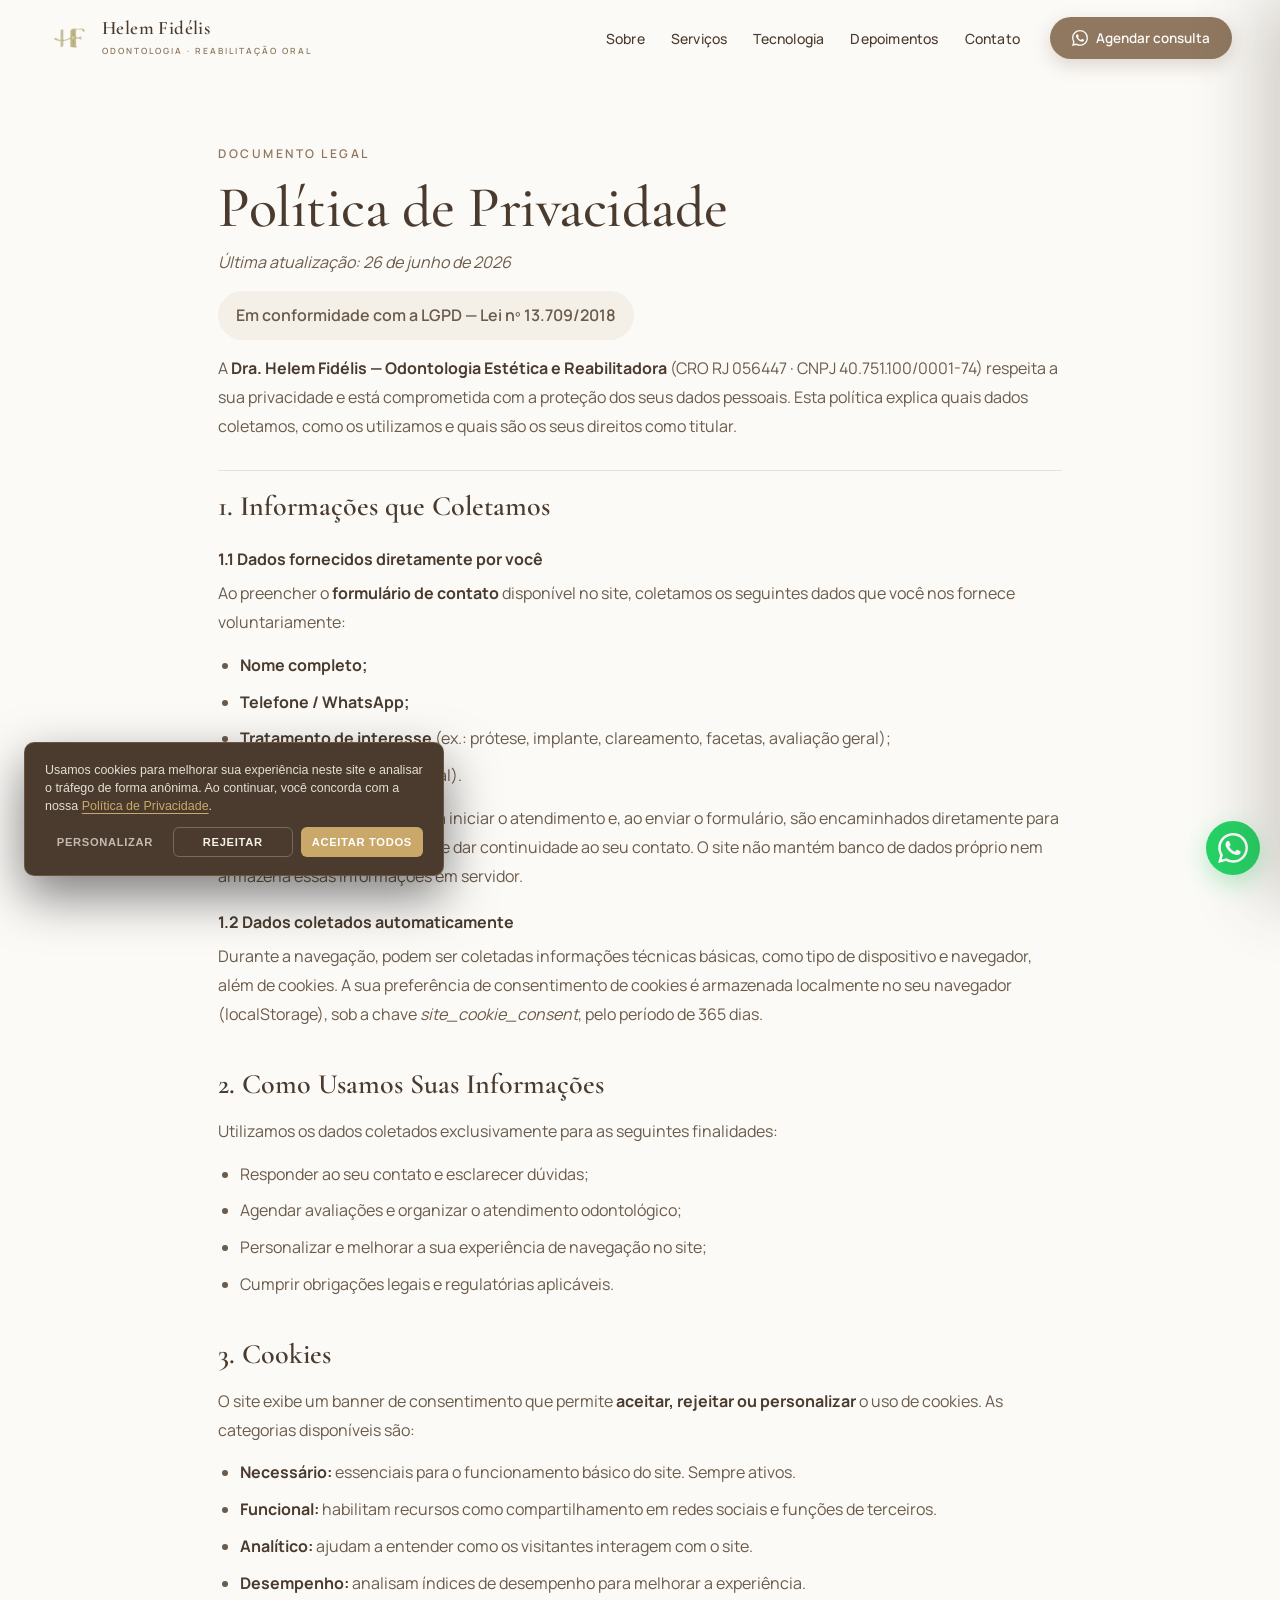
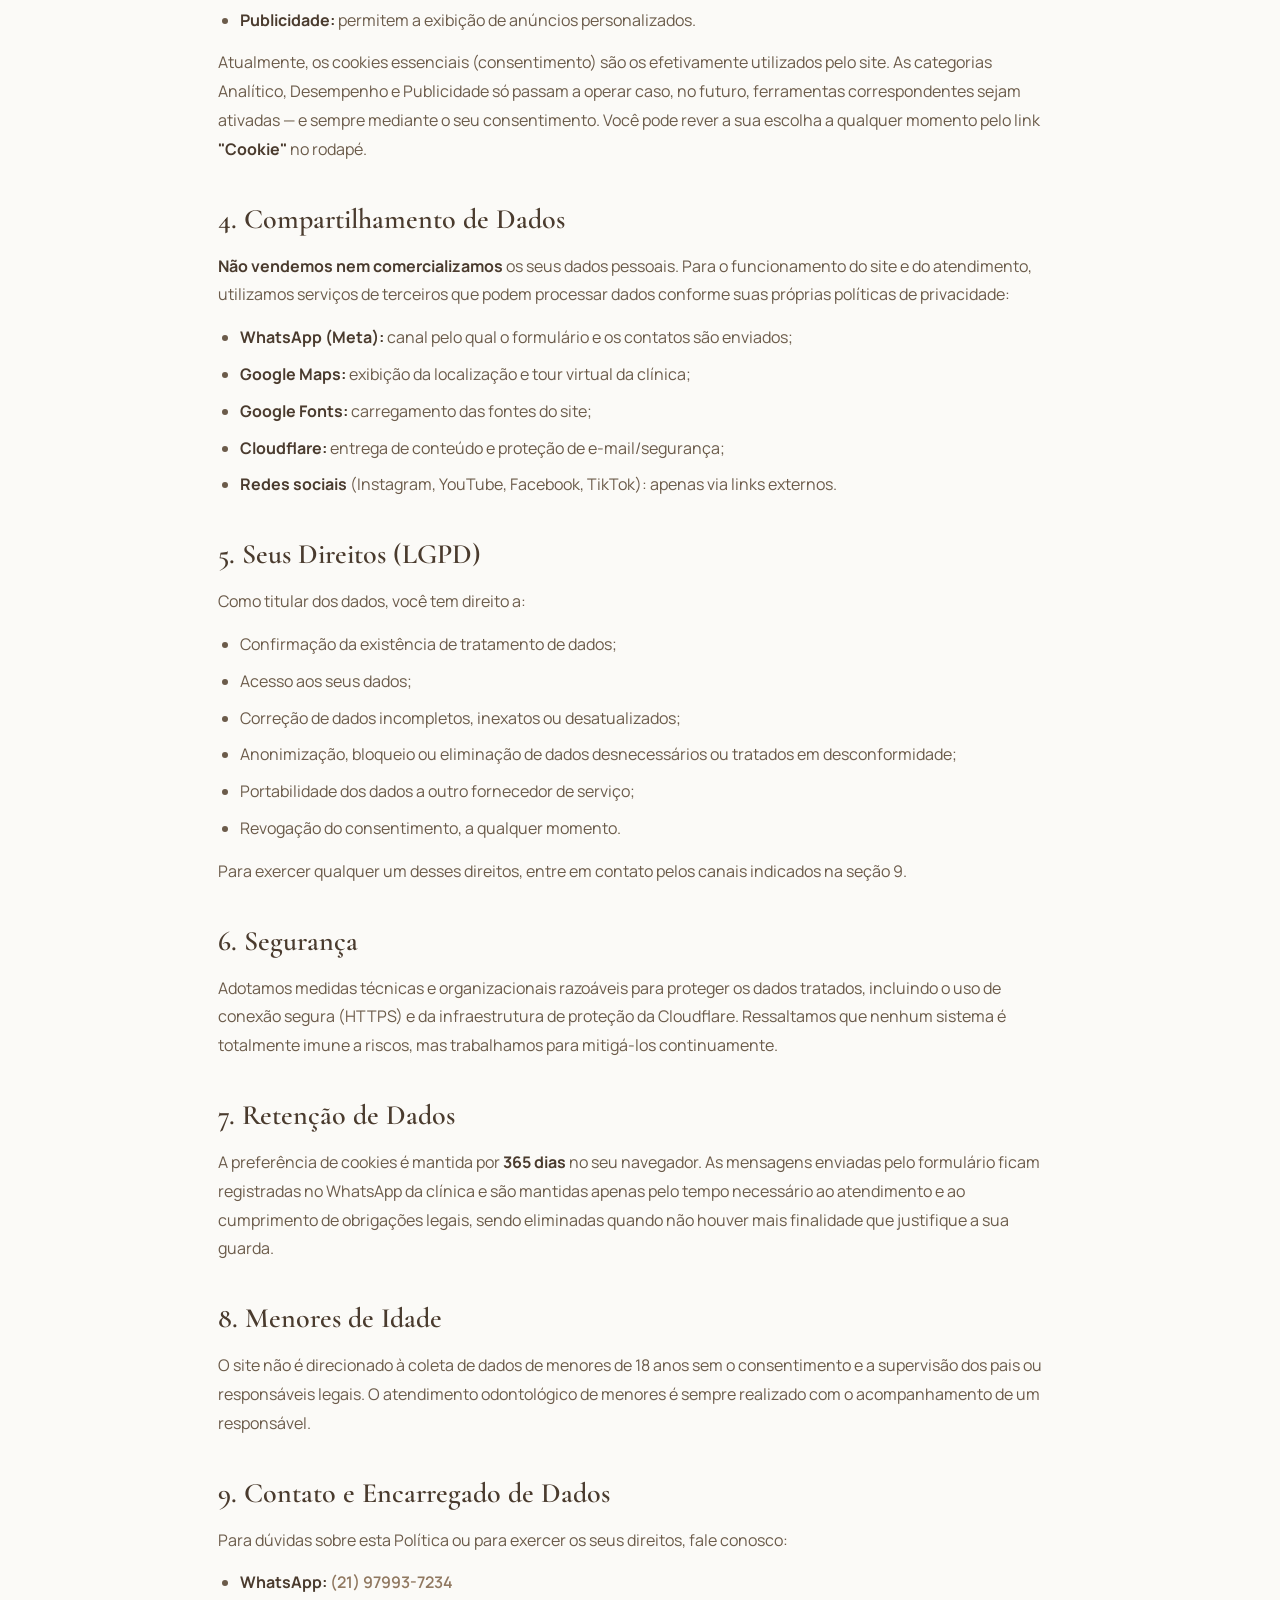
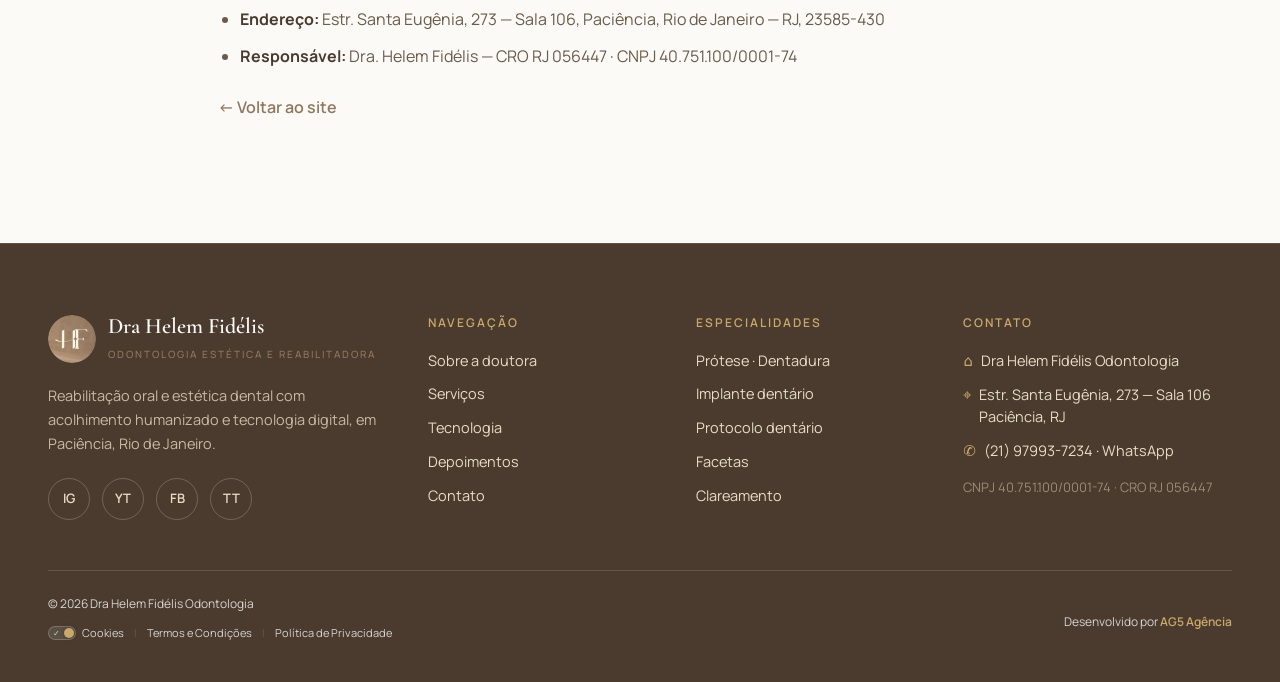
<file: politica-de-privacidade.html>
<!DOCTYPE html>
<html lang="pt-BR">
<head>
<meta charset="UTF-8">
<meta name="viewport" content="width=device-width, initial-scale=1.0">
<title>Política de Privacidade — Dra Helem Fidélis | Odontologia, Paciência RJ</title>
<meta name="description" content="Política de Privacidade da Dra Helem Fidélis — Odontologia em Paciência, RJ. Em conformidade com a LGPD (Lei 13.709/2018).">
<meta name="robots" content="noindex, follow">
<link rel="canonical" href="https://drahelemfidelis.ag5agencia.site/politica-de-privacidade">
<link rel="icon" href="Assets/favicon-dra-helem-fidelis.webp">
<link rel="preconnect" href="https://fonts.googleapis.com">
<link rel="preconnect" href="https://fonts.gstatic.com" crossorigin>
<link rel="preload" href="https://fonts.googleapis.com/css2?family=Cormorant+Garamond:ital,wght@0,400;0,500;0,600;0,700;1,400;1,500&family=Manrope:wght@400;500;600;700&display=swap" as="style" onload="this.onload=null;this.rel='stylesheet'">
<noscript><link href="https://fonts.googleapis.com/css2?family=Cormorant+Garamond:ital,wght@0,400;0,500;0,600;0,700;1,400;1,500&family=Manrope:wght@400;500;600;700&display=swap" rel="stylesheet"></noscript>
<link rel="preload" href="style.css" as="style">
<link rel="stylesheet" href="style.css">
<link rel="preload" href="cookie-banner.css" as="style" onload="this.onload=null;this.rel='stylesheet'">
<noscript><link rel="stylesheet" href="cookie-banner.css"></noscript>
<style>
  .legal{max-width:900px;margin:0 auto;padding:140px 28px 90px}
  .legal__tag{font-size:12px;font-weight:600;letter-spacing:2.5px;text-transform:uppercase;color:var(--bronze)}
  .legal h1{font-family:var(--serif);font-weight:500;font-size:clamp(38px,5vw,58px);line-height:1.04;letter-spacing:-.5px;color:var(--cacau);margin:14px 0 10px}
  .legal__updated{font-size:14px;color:var(--text-soft);font-style:italic;margin:0 0 8px}
  .legal__intro{font-size:16.5px;line-height:1.8;color:var(--text-soft);margin:18px 0 34px;padding-bottom:30px;border-bottom:1px solid rgba(74,59,46,.12)}
  .legal section{margin-bottom:34px}
  .legal h2{font-family:var(--serif);font-weight:600;font-size:clamp(22px,2.6vw,28px);color:var(--cacau);margin:0 0 12px}
  .legal h3{font-family:var(--sans);font-weight:700;font-size:16px;color:var(--cacau);margin:20px 0 8px}
  .legal p,.legal li{font-size:16px;line-height:1.8;color:var(--text-soft);margin:0 0 14px}
  .legal ul{margin:0 0 14px;padding-left:22px}
  .legal li{margin-bottom:8px}
  .legal a{color:var(--bronze);font-weight:600;text-decoration:none}
  .legal a:hover{text-decoration:underline}
  .legal strong{color:var(--cacau)}
  .legal__badge{display:inline-block;background:var(--marfim);color:var(--cacau);font-size:13.5px;font-weight:600;padding:10px 18px;border-radius:30px;margin:6px 0 0}
  .legal__back{display:inline-flex;align-items:center;gap:8px;margin-top:10px;font-weight:600;color:var(--bronze)}
</style>
</head>
<body>

<!-- ============ NAVBAR ============ -->
<nav class="nav" id="nav" aria-label="Navegação principal">
  <div class="nav__inner">
    <a href="/" class="nav__logo">
      <img src="Assets/logo-dra-helem-fidelis-mobile.webp" alt="Dra Helem Fidélis" width="200" height="200">
      <span class="nav__logo-text">Helem Fidélis<br><small>Odontologia · Reabilitação Oral</small></span>
    </a>
    <div class="nav__right">
      <div class="nav__links">
        <a href="/#sobre" class="nav__link">Sobre</a>
        <a href="/#servicos" class="nav__link">Serviços</a>
        <a href="/#tecnologia" class="nav__link">Tecnologia</a>
        <a href="/#depoimentos" class="nav__link">Depoimentos</a>
        <a href="/#contato" class="nav__link">Contato</a>
      </div>
      <a href="https://wa.me/5521979937234?text=Ol%C3%A1%2C%20vim%20atrav%C3%A9s%20do%20site%20e%20gostaria%20de%20agendar%20uma%20consulta." target="_blank" rel="noopener noreferrer" class="nav__cta"><svg class="wa-ic" viewBox="0 0 24 24" fill="currentColor" aria-hidden="true" width="16" height="16"><path d="M17.472 14.382c-.297-.149-1.758-.867-2.03-.967-.273-.099-.471-.148-.67.15-.197.297-.767.966-.94 1.164-.173.199-.347.223-.644.075-.297-.15-1.255-.463-2.39-1.475-.883-.788-1.48-1.761-1.653-2.059-.173-.297-.018-.458.13-.606.134-.133.298-.347.446-.52.149-.174.198-.298.298-.497.099-.198.05-.371-.025-.52-.075-.149-.669-1.612-.916-2.207-.242-.579-.487-.5-.669-.51-.173-.008-.371-.01-.57-.01-.198 0-.52.074-.792.372-.272.297-1.04 1.016-1.04 2.479 0 1.462 1.065 2.875 1.213 3.074.149.198 2.096 3.2 5.077 4.487.709.306 1.262.489 1.694.625.712.227 1.36.195 1.871.118.571-.085 1.758-.719 2.006-1.413.248-.694.248-1.289.173-1.413-.074-.124-.272-.198-.57-.347m-5.421 7.403h-.004a9.87 9.87 0 01-5.031-1.378l-.361-.214-3.741.982.998-3.648-.235-.374a9.86 9.86 0 01-1.51-5.26c.001-5.45 4.436-9.884 9.888-9.884 2.64 0 5.122 1.03 6.988 2.898a9.825 9.825 0 012.893 6.994c-.003 5.45-4.437 9.884-9.885 9.884m8.413-18.297A11.815 11.815 0 0012.05 0C5.495 0 .16 5.335.157 11.892c0 2.096.547 4.142 1.588 5.945L.057 24l6.305-1.654a11.882 11.882 0 005.683 1.448h.005c6.554 0 11.89-5.335 11.893-11.893a11.821 11.821 0 00-3.48-8.413z"/></svg>Agendar consulta</a>
      <button class="nav__burger" id="burger" aria-label="Abrir menu" aria-expanded="false">
        <span></span><span></span><span></span>
      </button>
    </div>
  </div>
</nav>

<!-- ============ CONTEÚDO ============ -->
<main class="legal">
  <span class="legal__tag">documento legal</span>
  <h1>Política de Privacidade</h1>
  <p class="legal__updated">Última atualização: 26 de junho de 2026</p>
  <p class="legal__badge">Em conformidade com a LGPD — Lei nº 13.709/2018</p>
  <p class="legal__intro">
    A <strong>Dra. Helem Fidélis — Odontologia Estética e Reabilitadora</strong>
    (CRO RJ 056447 · CNPJ 40.751.100/0001-74) respeita a sua privacidade e está comprometida com a
    proteção dos seus dados pessoais. Esta política explica quais dados coletamos, como os utilizamos
    e quais são os seus direitos como titular.
  </p>

  <section>
    <h2>1. Informações que Coletamos</h2>
    <h3>1.1 Dados fornecidos diretamente por você</h3>
    <p>
      Ao preencher o <strong>formulário de contato</strong> disponível no site, coletamos os seguintes
      dados que você nos fornece voluntariamente:
    </p>
    <ul>
      <li><strong>Nome completo;</strong></li>
      <li><strong>Telefone / WhatsApp;</strong></li>
      <li><strong>Tratamento de interesse</strong> (ex.: prótese, implante, clareamento, facetas, avaliação geral);</li>
      <li><strong>Mensagem</strong> (campo opcional).</li>
    </ul>
    <p>
      Esses dados são utilizados para iniciar o atendimento e, ao enviar o formulário, são encaminhados
      diretamente para o <strong>WhatsApp da clínica</strong>, a fim de dar continuidade ao seu contato.
      O site não mantém banco de dados próprio nem armazena essas informações em servidor.
    </p>
    <h3>1.2 Dados coletados automaticamente</h3>
    <p>
      Durante a navegação, podem ser coletadas informações técnicas básicas, como tipo de dispositivo e
      navegador, além de cookies. A sua preferência de consentimento de cookies é armazenada localmente
      no seu navegador (localStorage), sob a chave <em>site_cookie_consent</em>, pelo período de 365 dias.
    </p>
  </section>

  <section>
    <h2>2. Como Usamos Suas Informações</h2>
    <p>Utilizamos os dados coletados exclusivamente para as seguintes finalidades:</p>
    <ul>
      <li>Responder ao seu contato e esclarecer dúvidas;</li>
      <li>Agendar avaliações e organizar o atendimento odontológico;</li>
      <li>Personalizar e melhorar a sua experiência de navegação no site;</li>
      <li>Cumprir obrigações legais e regulatórias aplicáveis.</li>
    </ul>
  </section>

  <section>
    <h2>3. Cookies</h2>
    <p>
      O site exibe um banner de consentimento que permite <strong>aceitar, rejeitar ou personalizar</strong>
      o uso de cookies. As categorias disponíveis são:
    </p>
    <ul>
      <li><strong>Necessário:</strong> essenciais para o funcionamento básico do site. Sempre ativos.</li>
      <li><strong>Funcional:</strong> habilitam recursos como compartilhamento em redes sociais e funções de terceiros.</li>
      <li><strong>Analítico:</strong> ajudam a entender como os visitantes interagem com o site.</li>
      <li><strong>Desempenho:</strong> analisam índices de desempenho para melhorar a experiência.</li>
      <li><strong>Publicidade:</strong> permitem a exibição de anúncios personalizados.</li>
    </ul>
    <p>
      Atualmente, os cookies essenciais (consentimento) são os efetivamente utilizados pelo site. As
      categorias Analítico, Desempenho e Publicidade só passam a operar caso, no futuro, ferramentas
      correspondentes sejam ativadas — e sempre mediante o seu consentimento. Você pode rever a sua
      escolha a qualquer momento pelo link <strong>"Cookie"</strong> no rodapé.
    </p>
  </section>

  <section>
    <h2>4. Compartilhamento de Dados</h2>
    <p>
      <strong>Não vendemos nem comercializamos</strong> os seus dados pessoais. Para o funcionamento do
      site e do atendimento, utilizamos serviços de terceiros que podem processar dados conforme suas
      próprias políticas de privacidade:
    </p>
    <ul>
      <li><strong>WhatsApp (Meta):</strong> canal pelo qual o formulário e os contatos são enviados;</li>
      <li><strong>Google Maps:</strong> exibição da localização e tour virtual da clínica;</li>
      <li><strong>Google Fonts:</strong> carregamento das fontes do site;</li>
      <li><strong>Cloudflare:</strong> entrega de conteúdo e proteção de e-mail/segurança;</li>
      <li><strong>Redes sociais</strong> (Instagram, YouTube, Facebook, TikTok): apenas via links externos.</li>
    </ul>
  </section>

  <section>
    <h2>5. Seus Direitos (LGPD)</h2>
    <p>Como titular dos dados, você tem direito a:</p>
    <ul>
      <li>Confirmação da existência de tratamento de dados;</li>
      <li>Acesso aos seus dados;</li>
      <li>Correção de dados incompletos, inexatos ou desatualizados;</li>
      <li>Anonimização, bloqueio ou eliminação de dados desnecessários ou tratados em desconformidade;</li>
      <li>Portabilidade dos dados a outro fornecedor de serviço;</li>
      <li>Revogação do consentimento, a qualquer momento.</li>
    </ul>
    <p>Para exercer qualquer um desses direitos, entre em contato pelos canais indicados na seção 9.</p>
  </section>

  <section>
    <h2>6. Segurança</h2>
    <p>
      Adotamos medidas técnicas e organizacionais razoáveis para proteger os dados tratados, incluindo o
      uso de conexão segura (HTTPS) e da infraestrutura de proteção da Cloudflare. Ressaltamos que nenhum
      sistema é totalmente imune a riscos, mas trabalhamos para mitigá-los continuamente.
    </p>
  </section>

  <section>
    <h2>7. Retenção de Dados</h2>
    <p>
      A preferência de cookies é mantida por <strong>365 dias</strong> no seu navegador. As mensagens
      enviadas pelo formulário ficam registradas no WhatsApp da clínica e são mantidas apenas pelo tempo
      necessário ao atendimento e ao cumprimento de obrigações legais, sendo eliminadas quando não houver
      mais finalidade que justifique a sua guarda.
    </p>
  </section>

  <section>
    <h2>8. Menores de Idade</h2>
    <p>
      O site não é direcionado à coleta de dados de menores de 18 anos sem o consentimento e a supervisão
      dos pais ou responsáveis legais. O atendimento odontológico de menores é sempre realizado com o
      acompanhamento de um responsável.
    </p>
  </section>

  <section>
    <h2>9. Contato e Encarregado de Dados</h2>
    <p>Para dúvidas sobre esta Política ou para exercer os seus direitos, fale conosco:</p>
    <ul>
      <li><strong>WhatsApp:</strong> <a href="https://wa.me/5521979937234?text=Ol%C3%A1%2C%20vim%20atrav%C3%A9s%20do%20site%20e%20gostaria%20de%20tirar%20uma%20d%C3%BAvida%20sobre%20privacidade." target="_blank" rel="noopener noreferrer">(21) 97993-7234</a></li>
      <li><strong>Endereço:</strong> Estr. Santa Eugênia, 273 — Sala 106, Paciência, Rio de Janeiro — RJ, 23585-430</li>
      <li><strong>Responsável:</strong> Dra. Helem Fidélis — CRO RJ 056447 · CNPJ 40.751.100/0001-74</li>
    </ul>
    <a href="/" class="legal__back">← Voltar ao site</a>
  </section>
</main>

<!-- ============ RODAPÉ ============ -->
<footer class="footer">
  <div class="container">
    <div class="footer__grid">
      <div class="footer__brand">
        <a href="/" class="footer__brand-logo">
          <img src="Assets/favicon-dra-helem-fidelis.webp" alt="HF" width="192" height="192" loading="lazy">
          <span>Dra Helem Fidélis<br><small>Odontologia Estética e Reabilitadora</small></span>
        </a>
        <p>Reabilitação oral e estética dental com acolhimento humanizado e tecnologia digital, em Paciência, Rio de Janeiro.</p>
        <div class="social">
          <a href="https://www.instagram.com/drahelemfidelis/" target="_blank" rel="noopener noreferrer" aria-label="Instagram">IG</a>
          <a href="https://www.youtube.com/channel/UCHiLj3LN12TyYaXumt3AdVA" target="_blank" rel="noopener noreferrer" aria-label="YouTube">YT</a>
          <a href="https://www.facebook.com/people/DraHelem-Fid%C3%A9lis-Reabilita%C3%A7%C3%A3o-Oral/61561709851458/" target="_blank" rel="noopener noreferrer" aria-label="Facebook">FB</a>
          <a href="https://www.tiktok.com/@dra.helem.fidelis" target="_blank" rel="noopener noreferrer" aria-label="TikTok">TT</a>
        </div>
      </div>
      <div>
        <div class="footer__col-title">Navegação</div>
        <div class="footer__col-links">
          <a href="/#sobre">Sobre a doutora</a>
          <a href="/#servicos">Serviços</a>
          <a href="/#tecnologia">Tecnologia</a>
          <a href="/#depoimentos">Depoimentos</a>
          <a href="/#contato">Contato</a>
        </div>
      </div>
      <div>
        <div class="footer__col-title">Especialidades</div>
        <div class="footer__col-links">
          <a href="/#servicos">Prótese · Dentadura</a>
          <a href="/#servicos">Implante dentário</a>
          <a href="/#servicos">Protocolo dentário</a>
          <a href="/#servicos">Facetas</a>
          <a href="/#servicos">Clareamento</a>
        </div>
      </div>
      <div>
        <div class="footer__col-title">Contato</div>
        <div class="footer__col-links footer__contact">
          <a href="https://share.google/PjEDpDoQ3tR13irXj" target="_blank" rel="noopener noreferrer"><span class="ico" aria-hidden="true">⌂</span> Dra Helem Fidélis Odontologia</a>
          <a href="https://www.google.com/maps?gs_lcrp=EgZjaHJvbWUyCwgAEEUYChg5GKABMgYIARBFGD0yBggCEEUYPdIBCTE3MzEyajBqN6gCCLACAfEF7HBSvei3HUrxBexwUr3otx1K&um=1&ie=UTF-8&fb=1&gl=br&sa=X&geocode=KRsSC4GJ5ZsAMXbGdVE-Ldn1&daddr=Estr.+Santa+Eug%C3%AAnia,+273+-+Sala+106+-+Paci%C3%AAncia,+Rio+de+Janeiro+-+RJ,+23585-430" target="_blank" rel="noopener noreferrer"><span class="ico" aria-hidden="true">⌖</span> Estr. Santa Eugênia, 273 — Sala 106<br>Paciência, RJ</a>
          <a href="https://wa.me/5521979937234?text=Ol%C3%A1%2C%20vim%20atrav%C3%A9s%20do%20site%20e%20gostaria%20de%20agendar%20uma%20consulta." target="_blank" rel="noopener noreferrer"><span class="ico" aria-hidden="true">✆</span> (21) 97993-7234 · WhatsApp</a>
          <small>CNPJ 40.751.100/0001-74 · CRO RJ 056447</small>
        </div>
      </div>
    </div>
    <div class="footer__credits">
      <div class="footer-credits-left">
        <span class="copyright">© 2026 Dra Helem Fidélis Odontologia</span>
        <div class="footer-legal-links">
          <a href="#" id="ck-prefs-link">
            <span id="cookie-toggle" style="display:inline-flex; align-items:center; width:28px; height:14px; background:rgba(255,255,255,0.1); border-radius:10px; padding:2px; border:1px solid rgba(255,255,255,0.2); position:relative; font-size:8px; font-weight:bold;">
              <span style="color:#86EFAC; margin-left:2px;">✓</span>
              <span style="color:#FCA5A5; margin-left:auto; margin-right:2px;">✕</span>
              <span id="cookie-toggle-dot" style="position:absolute; left:15px; width:10px; height:10px; background:var(--ck-accent); border-radius:50%; box-shadow:0 0 5px rgba(0,0,0,0.3); transition:left .2s ease;"></span>
            </span>
            Cookies
          </a>
          <span class="sep">|</span>
          <a href="/termos-e-condicoes">Termos e Condições</a>
          <span class="sep">|</span>
          <a href="/politica-de-privacidade">Política de Privacidade</a>
        </div>
      </div>
      <span class="footer-credits-right">Desenvolvido por <a href="https://www.ag5agencia.com.br" target="_blank" rel="noopener noreferrer">AG5 Agência</a></span>
    </div>
  </div>
</footer>

<!-- ============ WHATSAPP FLUTUANTE (AG5 V4, sem balão) ============ -->
<div class="wa-premium-container">
  <a href="https://wa.me/5521979937234?text=Ol%C3%A1%2C%20vim%20atrav%C3%A9s%20do%20site%20e%20gostaria%20de%20agendar%20minha%20avalia%C3%A7%C3%A3o."
     class="wa-float-btn visible" target="_blank" rel="noopener noreferrer" aria-label="Fale conosco pelo WhatsApp">
    <svg viewBox="0 0 24 24" fill="currentColor" aria-hidden="true" width="30" height="30">
      <path d="M17.472 14.382c-.297-.149-1.758-.867-2.03-.967-.273-.099-.471-.148-.67.15-.197.297-.767.966-.94 1.164-.173.199-.347.223-.644.075-.297-.15-1.255-.463-2.39-1.475-.883-.788-1.48-1.761-1.653-2.059-.173-.297-.018-.458.13-.606.134-.133.298-.347.446-.52.149-.174.198-.298.298-.497.099-.198.05-.371-.025-.52-.075-.149-.669-1.612-.916-2.207-.242-.579-.487-.5-.669-.51-.173-.008-.371-.01-.57-.01-.198 0-.52.074-.792.372-.272.297-1.04 1.016-1.04 2.479 0 1.462 1.065 2.875 1.213 3.074.149.198 2.096 3.2 5.077 4.487.709.306 1.262.489 1.694.625.712.227 1.36.195 1.871.118.571-.085 1.758-.719 2.006-1.413.248-.694.248-1.289.173-1.413-.074-.124-.272-.198-.57-.347m-5.421 7.403h-.004a9.87 9.87 0 01-5.031-1.378l-.361-.214-3.741.982.998-3.648-.235-.374a9.86 9.86 0 01-1.51-5.26c.001-5.45 4.436-9.884 9.888-9.884 2.64 0 5.122 1.03 6.988 2.898a9.825 9.825 0 012.893 6.994c-.003 5.45-4.437 9.884-9.885 9.884m8.413-18.297A11.815 11.815 0 0012.05 0C5.495 0 .16 5.335.157 11.892c0 2.096.547 4.142 1.588 5.945L.057 24l6.305-1.654a11.882 11.882 0 005.683 1.448h.005c6.554 0 11.89-5.335 11.893-11.893a11.821 11.821 0 00-3.48-8.413z"/>
    </svg>
  </a>
</div>

<!-- ============ MENU MOBILE (DRAWER) ============ -->
<div class="drawer-overlay" id="drawerOverlay" hidden></div>
<aside class="drawer" id="drawer" aria-label="Menu de navegação" aria-hidden="true">
  <div class="drawer__head">
    <a href="/" class="drawer__logo" data-close>
      <img src="Assets/logo-dra-helem-fidelis-mobile.webp" alt="Dra Helem Fidélis" width="200" height="200">
      <span class="drawer__logo-text">Helem Fidélis<br><small>Odontologia · Reabilitação Oral</small></span>
    </a>
    <button class="drawer__close" id="drawerClose" aria-label="Fechar menu">
      <span></span><span></span>
    </button>
  </div>
  <nav class="drawer__links" aria-label="Menu mobile">
    <a href="/#sobre" data-close>Sobre</a>
    <a href="/#servicos" data-close>Serviços</a>
    <a href="/#tecnologia" data-close>Tecnologia</a>
    <a href="/#depoimentos" data-close>Depoimentos</a>
    <a href="/#contato" data-close>Contato</a>
  </nav>
  <a href="https://wa.me/5521979937234?text=Ol%C3%A1%2C%20vim%20atrav%C3%A9s%20do%20site%20e%20gostaria%20de%20agendar%20minha%20avalia%C3%A7%C3%A3o." target="_blank" rel="noopener noreferrer" class="drawer__cta" data-close><svg class="wa-ic" viewBox="0 0 24 24" fill="currentColor" aria-hidden="true" width="17" height="17"><path d="M17.472 14.382c-.297-.149-1.758-.867-2.03-.967-.273-.099-.471-.148-.67.15-.197.297-.767.966-.94 1.164-.173.199-.347.223-.644.075-.297-.15-1.255-.463-2.39-1.475-.883-.788-1.48-1.761-1.653-2.059-.173-.297-.018-.458.13-.606.134-.133.298-.347.446-.52.149-.174.198-.298.298-.497.099-.198.05-.371-.025-.52-.075-.149-.669-1.612-.916-2.207-.242-.579-.487-.5-.669-.51-.173-.008-.371-.01-.57-.01-.198 0-.52.074-.792.372-.272.297-1.04 1.016-1.04 2.479 0 1.462 1.065 2.875 1.213 3.074.149.198 2.096 3.2 5.077 4.487.709.306 1.262.489 1.694.625.712.227 1.36.195 1.871.118.571-.085 1.758-.719 2.006-1.413.248-.694.248-1.289.173-1.413-.074-.124-.272-.198-.57-.347m-5.421 7.403h-.004a9.87 9.87 0 01-5.031-1.378l-.361-.214-3.741.982.998-3.648-.235-.374a9.86 9.86 0 01-1.51-5.26c.001-5.45 4.436-9.884 9.888-9.884 2.64 0 5.122 1.03 6.988 2.898a9.825 9.825 0 012.893 6.994c-.003 5.45-4.437 9.884-9.885 9.884m8.413-18.297A11.815 11.815 0 0012.05 0C5.495 0 .16 5.335.157 11.892c0 2.096.547 4.142 1.588 5.945L.057 24l6.305-1.654a11.882 11.882 0 005.683 1.448h.005c6.554 0 11.89-5.335 11.893-11.893a11.821 11.821 0 00-3.48-8.413z"/></svg>Agendar pelo WhatsApp</a>
</aside>

<!-- ============ COOKIE BANNER (LGPD) ============ -->
<div id="ck-banner" class="ck-banner" role="dialog" aria-modal="true" aria-label="Aviso de cookies" aria-live="polite" aria-hidden="true">
  <div class="ck-banner__inner">
    <div class="ck-banner__content">
      <p class="ck-banner__text">
        Usamos cookies para melhorar sua experiência neste site e analisar o tráfego de forma
        anônima. Ao continuar, você concorda com a nossa
        <a href="/politica-de-privacidade" class="ck-banner__link">Política de Privacidade</a>.
      </p>
    </div>
    <div class="ck-banner__actions">
      <button id="ck-customize" class="ck-btn ck-btn--ghost">Personalizar</button>
      <button id="ck-reject" class="ck-btn ck-btn--outline">Rejeitar</button>
      <button id="ck-accept-all" class="ck-btn ck-btn--primary">Aceitar todos</button>
    </div>
  </div>
</div>
<div id="ck-modal" class="ck-modal" role="dialog" aria-modal="true" aria-label="Personalizar preferências de cookies" aria-hidden="true">
  <div class="ck-modal__overlay" id="ck-modal-overlay"></div>
  <div class="ck-modal__box">
    <div class="ck-modal__header">
      <h2 class="ck-modal__title">Personalizar preferências de consentimento</h2>
      <button class="ck-modal__close" id="ck-modal-close" aria-label="Fechar modal">
        <svg width="18" height="18" viewBox="0 0 24 24" fill="none" aria-hidden="true">
          <path d="M18 6L6 18M6 6l12 12" stroke="currentColor" stroke-width="2" stroke-linecap="round" stroke-linejoin="round" />
        </svg>
      </button>
    </div>
    <div class="ck-modal__body">
      <p class="ck-modal__intro">
        Utilizamos cookies para ajudar você a navegar com eficiência e executar certas funções.
        Os cookies classificados como <strong>"Necessário"</strong> são essenciais para o
        funcionamento básico do site e não podem ser desativados.
      </p>
      <div class="ck-category"><div class="ck-category__header"><div class="ck-category__info"><h3 class="ck-category__name">Necessário</h3><p class="ck-category__desc">Essenciais para o funcionamento do site. Não armazenam dados pessoalmente identificáveis.</p></div><span class="ck-category__badge">Sempre ativo</span></div></div>
      <div class="ck-category"><div class="ck-category__header"><div class="ck-category__info"><h3 class="ck-category__name">Funcional</h3><p class="ck-category__desc">Ajudam a executar funcionalidades como compartilhamento em mídia social e recursos de terceiros.</p></div><label class="ck-toggle" aria-label="Ativar cookies funcionais"><input type="checkbox" id="ck-functional" name="functional"><span class="ck-toggle__slider"></span></label></div></div>
      <div class="ck-category"><div class="ck-category__header"><div class="ck-category__info"><h3 class="ck-category__name">Analítico</h3><p class="ck-category__desc">Usados para entender como os visitantes interagem com o site (visitantes, taxa de rejeição, etc.).</p></div><label class="ck-toggle" aria-label="Ativar cookies analíticos"><input type="checkbox" id="ck-analytics" name="analytics"><span class="ck-toggle__slider"></span></label></div></div>
      <div class="ck-category"><div class="ck-category__header"><div class="ck-category__info"><h3 class="ck-category__name">Desempenho</h3><p class="ck-category__desc">Analisam índices de desempenho do site para oferecer melhor experiência ao visitante.</p></div><label class="ck-toggle" aria-label="Ativar cookies de desempenho"><input type="checkbox" id="ck-performance" name="performance"><span class="ck-toggle__slider"></span></label></div></div>
      <div class="ck-category"><div class="ck-category__header"><div class="ck-category__info"><h3 class="ck-category__name">Publicidade</h3><p class="ck-category__desc">Entregam anúncios personalizados com base nas páginas visitadas anteriormente.</p></div><label class="ck-toggle" aria-label="Ativar cookies de publicidade"><input type="checkbox" id="ck-advertising" name="advertising"><span class="ck-toggle__slider"></span></label></div></div>
    </div>
    <div class="ck-modal__footer">
      <button id="ck-modal-save" class="ck-btn ck-btn--ghost">Salvar Preferências</button>
      <button id="ck-modal-accept-all" class="ck-btn ck-btn--primary">Aceitar todos</button>
    </div>
  </div>
</div>
<button id="ck-prefs-btn" class="ck-prefs-btn" aria-label="Preferências de cookies" style="display:none;">Cookies</button>

<script>
  // Navbar scrolled state + Drawer mobile
  (function () {
    var nav = document.getElementById('nav');
    var burger = document.getElementById('burger');
    var drawer = document.getElementById('drawer');
    var overlay = document.getElementById('drawerOverlay');
    var closeBtn = document.getElementById('drawerClose');
    function onScroll(){ if(window.scrollY>40) nav.classList.add('scrolled'); else nav.classList.remove('scrolled'); }
    window.addEventListener('scroll', onScroll, { passive:true }); onScroll();
    function open(){ drawer.classList.add('open'); drawer.setAttribute('aria-hidden','false'); overlay.hidden=false; overlay.classList.add('open'); nav.classList.add('open'); document.body.classList.add('no-scroll'); if(burger) burger.setAttribute('aria-expanded','true'); }
    function close(){ drawer.classList.remove('open'); drawer.setAttribute('aria-hidden','true'); overlay.classList.remove('open'); setTimeout(function(){overlay.hidden=true;},450); nav.classList.remove('open'); document.body.classList.remove('no-scroll'); if(burger) burger.setAttribute('aria-expanded','false'); }
    if(burger) burger.addEventListener('click', function(){ drawer.classList.contains('open')?close():open(); });
    if(closeBtn) closeBtn.addEventListener('click', close);
    if(overlay) overlay.addEventListener('click', close);
    drawer.querySelectorAll('[data-close]').forEach(function(a){ a.addEventListener('click', close); });
    document.addEventListener('keydown', function(e){ if(e.key==='Escape'&&drawer.classList.contains('open')) close(); });
  })();
</script>
<script src="cookie-banner.js" defer></script>
<script src="https://control-blog.ag5agencia.site/r.js" data-c="dra-helem-fidelis" defer></script>
</body>
</html>
</file>
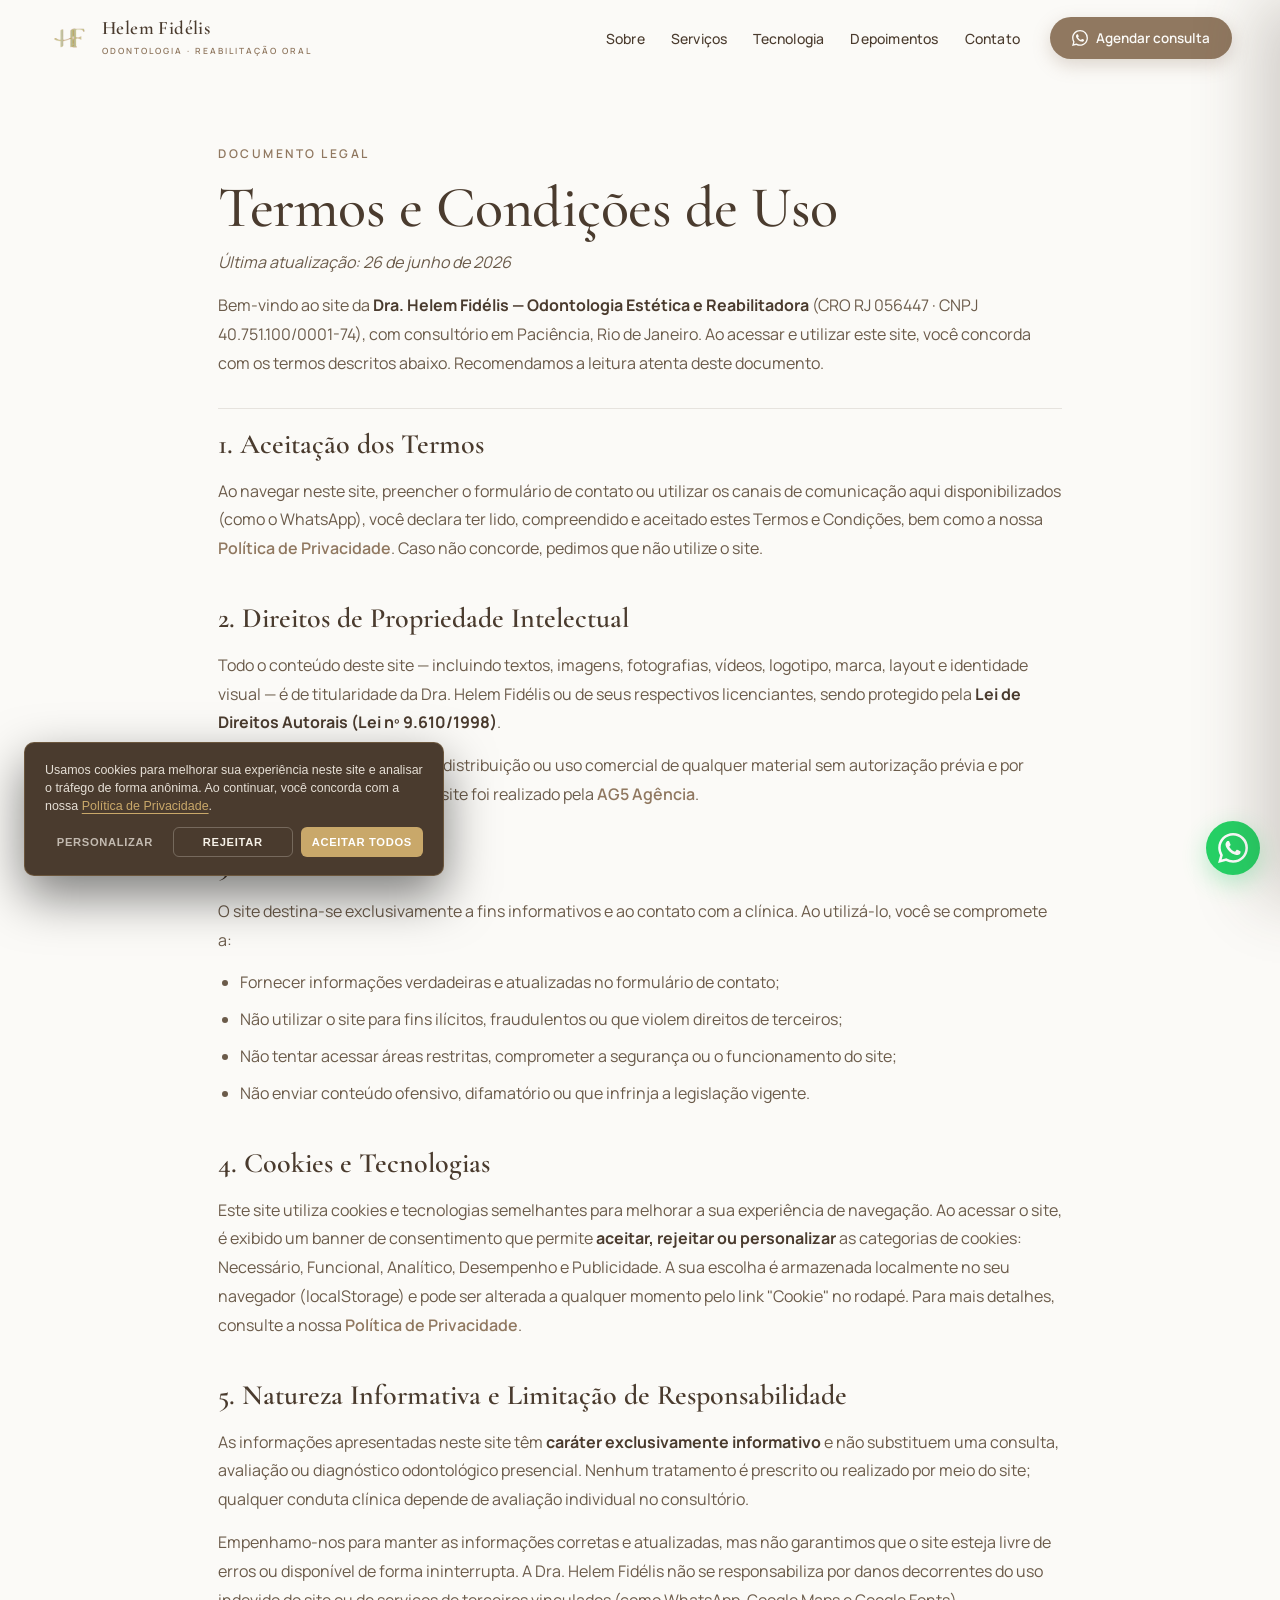
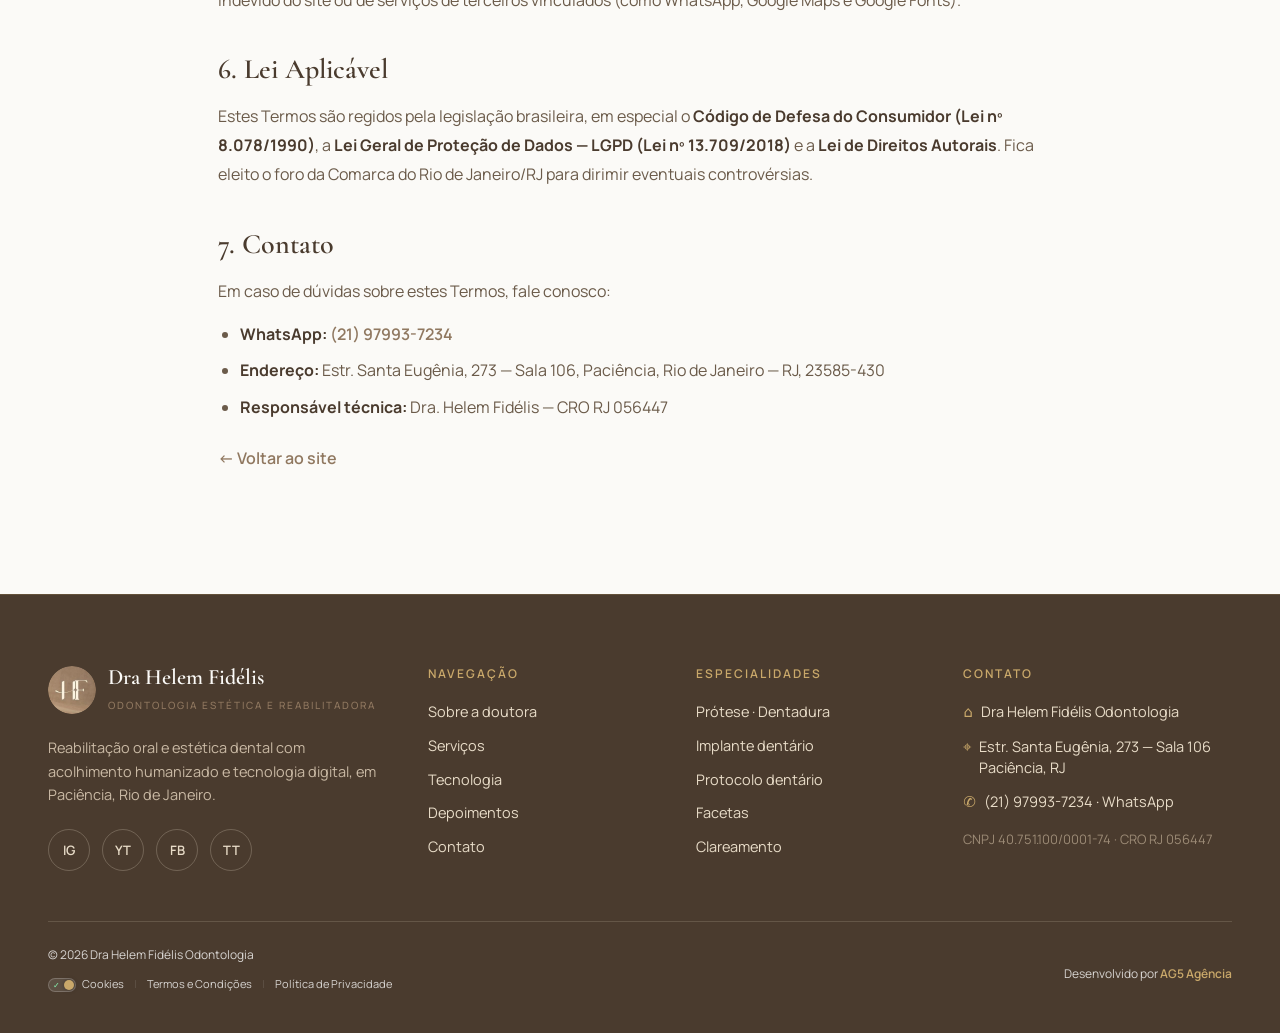
<file: termos-e-condicoes.html>
<!DOCTYPE html>
<html lang="pt-BR">
<head>
<meta charset="UTF-8">
<meta name="viewport" content="width=device-width, initial-scale=1.0">
<title>Termos e Condições — Dra Helem Fidélis | Odontologia, Paciência RJ</title>
<meta name="description" content="Termos e Condições de Uso do site da Dra Helem Fidélis — Odontologia Estética e Reabilitadora em Paciência, Rio de Janeiro.">
<meta name="robots" content="noindex, follow">
<link rel="canonical" href="https://drahelemfidelis.ag5agencia.site/termos-e-condicoes">
<link rel="icon" href="Assets/favicon-dra-helem-fidelis.webp">
<link rel="preconnect" href="https://fonts.googleapis.com">
<link rel="preconnect" href="https://fonts.gstatic.com" crossorigin>
<link rel="preload" href="https://fonts.googleapis.com/css2?family=Cormorant+Garamond:ital,wght@0,400;0,500;0,600;0,700;1,400;1,500&family=Manrope:wght@400;500;600;700&display=swap" as="style" onload="this.onload=null;this.rel='stylesheet'">
<noscript><link href="https://fonts.googleapis.com/css2?family=Cormorant+Garamond:ital,wght@0,400;0,500;0,600;0,700;1,400;1,500&family=Manrope:wght@400;500;600;700&display=swap" rel="stylesheet"></noscript>
<link rel="preload" href="style.css" as="style">
<link rel="stylesheet" href="style.css">
<link rel="preload" href="cookie-banner.css" as="style" onload="this.onload=null;this.rel='stylesheet'">
<noscript><link rel="stylesheet" href="cookie-banner.css"></noscript>
<style>
  .legal{max-width:900px;margin:0 auto;padding:140px 28px 90px}
  .legal__tag{font-size:12px;font-weight:600;letter-spacing:2.5px;text-transform:uppercase;color:var(--bronze)}
  .legal h1{font-family:var(--serif);font-weight:500;font-size:clamp(38px,5vw,58px);line-height:1.04;letter-spacing:-.5px;color:var(--cacau);margin:14px 0 10px}
  .legal__updated{font-size:14px;color:var(--text-soft);font-style:italic;margin:0 0 8px}
  .legal__intro{font-size:16.5px;line-height:1.8;color:var(--text-soft);margin:18px 0 34px;padding-bottom:30px;border-bottom:1px solid rgba(74,59,46,.12)}
  .legal section{margin-bottom:34px}
  .legal h2{font-family:var(--serif);font-weight:600;font-size:clamp(22px,2.6vw,28px);color:var(--cacau);margin:0 0 12px}
  .legal h3{font-family:var(--sans);font-weight:700;font-size:16px;color:var(--cacau);margin:20px 0 8px}
  .legal p,.legal li{font-size:16px;line-height:1.8;color:var(--text-soft);margin:0 0 14px}
  .legal ul{margin:0 0 14px;padding-left:22px}
  .legal li{margin-bottom:8px}
  .legal a{color:var(--bronze);font-weight:600;text-decoration:none}
  .legal a:hover{text-decoration:underline}
  .legal strong{color:var(--cacau)}
  .legal__back{display:inline-flex;align-items:center;gap:8px;margin-top:10px;font-weight:600;color:var(--bronze)}
</style>
</head>
<body>

<!-- ============ NAVBAR ============ -->
<nav class="nav" id="nav" aria-label="Navegação principal">
  <div class="nav__inner">
    <a href="/" class="nav__logo">
      <img src="Assets/logo-dra-helem-fidelis-mobile.webp" alt="Dra Helem Fidélis" width="200" height="200">
      <span class="nav__logo-text">Helem Fidélis<br><small>Odontologia · Reabilitação Oral</small></span>
    </a>
    <div class="nav__right">
      <div class="nav__links">
        <a href="/#sobre" class="nav__link">Sobre</a>
        <a href="/#servicos" class="nav__link">Serviços</a>
        <a href="/#tecnologia" class="nav__link">Tecnologia</a>
        <a href="/#depoimentos" class="nav__link">Depoimentos</a>
        <a href="/#contato" class="nav__link">Contato</a>
      </div>
      <a href="https://wa.me/5521979937234?text=Ol%C3%A1%2C%20vim%20atrav%C3%A9s%20do%20site%20e%20gostaria%20de%20agendar%20uma%20consulta." target="_blank" rel="noopener noreferrer" class="nav__cta"><svg class="wa-ic" viewBox="0 0 24 24" fill="currentColor" aria-hidden="true" width="16" height="16"><path d="M17.472 14.382c-.297-.149-1.758-.867-2.03-.967-.273-.099-.471-.148-.67.15-.197.297-.767.966-.94 1.164-.173.199-.347.223-.644.075-.297-.15-1.255-.463-2.39-1.475-.883-.788-1.48-1.761-1.653-2.059-.173-.297-.018-.458.13-.606.134-.133.298-.347.446-.52.149-.174.198-.298.298-.497.099-.198.05-.371-.025-.52-.075-.149-.669-1.612-.916-2.207-.242-.579-.487-.5-.669-.51-.173-.008-.371-.01-.57-.01-.198 0-.52.074-.792.372-.272.297-1.04 1.016-1.04 2.479 0 1.462 1.065 2.875 1.213 3.074.149.198 2.096 3.2 5.077 4.487.709.306 1.262.489 1.694.625.712.227 1.36.195 1.871.118.571-.085 1.758-.719 2.006-1.413.248-.694.248-1.289.173-1.413-.074-.124-.272-.198-.57-.347m-5.421 7.403h-.004a9.87 9.87 0 01-5.031-1.378l-.361-.214-3.741.982.998-3.648-.235-.374a9.86 9.86 0 01-1.51-5.26c.001-5.45 4.436-9.884 9.888-9.884 2.64 0 5.122 1.03 6.988 2.898a9.825 9.825 0 012.893 6.994c-.003 5.45-4.437 9.884-9.885 9.884m8.413-18.297A11.815 11.815 0 0012.05 0C5.495 0 .16 5.335.157 11.892c0 2.096.547 4.142 1.588 5.945L.057 24l6.305-1.654a11.882 11.882 0 005.683 1.448h.005c6.554 0 11.89-5.335 11.893-11.893a11.821 11.821 0 00-3.48-8.413z"/></svg>Agendar consulta</a>
      <button class="nav__burger" id="burger" aria-label="Abrir menu" aria-expanded="false">
        <span></span><span></span><span></span>
      </button>
    </div>
  </div>
</nav>

<!-- ============ CONTEÚDO ============ -->
<main class="legal">
  <span class="legal__tag">documento legal</span>
  <h1>Termos e Condições de Uso</h1>
  <p class="legal__updated">Última atualização: 26 de junho de 2026</p>
  <p class="legal__intro">
    Bem-vindo ao site da <strong>Dra. Helem Fidélis — Odontologia Estética e Reabilitadora</strong>
    (CRO RJ 056447 · CNPJ 40.751.100/0001-74), com consultório em Paciência, Rio de Janeiro.
    Ao acessar e utilizar este site, você concorda com os termos descritos abaixo. Recomendamos a
    leitura atenta deste documento.
  </p>

  <section>
    <h2>1. Aceitação dos Termos</h2>
    <p>
      Ao navegar neste site, preencher o formulário de contato ou utilizar os canais de comunicação
      aqui disponibilizados (como o WhatsApp), você declara ter lido, compreendido e aceitado estes
      Termos e Condições, bem como a nossa
      <a href="/politica-de-privacidade">Política de Privacidade</a>. Caso não concorde, pedimos
      que não utilize o site.
    </p>
  </section>

  <section>
    <h2>2. Direitos de Propriedade Intelectual</h2>
    <p>
      Todo o conteúdo deste site — incluindo textos, imagens, fotografias, vídeos, logotipo, marca,
      layout e identidade visual — é de titularidade da Dra. Helem Fidélis ou de seus respectivos
      licenciantes, sendo protegido pela <strong>Lei de Direitos Autorais (Lei nº 9.610/1998)</strong>.
    </p>
    <p>
      É proibida a reprodução, cópia, distribuição ou uso comercial de qualquer material sem
      autorização prévia e por escrito. O desenvolvimento do site foi realizado pela
      <a href="https://www.ag5agencia.com.br" target="_blank" rel="noopener noreferrer">AG5 Agência</a>.
    </p>
  </section>

  <section>
    <h2>3. Uso Aceitável</h2>
    <p>O site destina-se exclusivamente a fins informativos e ao contato com a clínica. Ao utilizá-lo, você se compromete a:</p>
    <ul>
      <li>Fornecer informações verdadeiras e atualizadas no formulário de contato;</li>
      <li>Não utilizar o site para fins ilícitos, fraudulentos ou que violem direitos de terceiros;</li>
      <li>Não tentar acessar áreas restritas, comprometer a segurança ou o funcionamento do site;</li>
      <li>Não enviar conteúdo ofensivo, difamatório ou que infrinja a legislação vigente.</li>
    </ul>
  </section>

  <section>
    <h2>4. Cookies e Tecnologias</h2>
    <p>
      Este site utiliza cookies e tecnologias semelhantes para melhorar a sua experiência de navegação.
      Ao acessar o site, é exibido um banner de consentimento que permite <strong>aceitar, rejeitar ou
      personalizar</strong> as categorias de cookies: Necessário, Funcional, Analítico, Desempenho e
      Publicidade. A sua escolha é armazenada localmente no seu navegador (localStorage) e pode ser
      alterada a qualquer momento pelo link "Cookie" no rodapé. Para mais detalhes, consulte a nossa
      <a href="/politica-de-privacidade">Política de Privacidade</a>.
    </p>
  </section>

  <section>
    <h2>5. Natureza Informativa e Limitação de Responsabilidade</h2>
    <p>
      As informações apresentadas neste site têm <strong>caráter exclusivamente informativo</strong> e
      não substituem uma consulta, avaliação ou diagnóstico odontológico presencial. Nenhum tratamento
      é prescrito ou realizado por meio do site; qualquer conduta clínica depende de avaliação
      individual no consultório.
    </p>
    <p>
      Empenhamo-nos para manter as informações corretas e atualizadas, mas não garantimos que o site
      esteja livre de erros ou disponível de forma ininterrupta. A Dra. Helem Fidélis não se
      responsabiliza por danos decorrentes do uso indevido do site ou de serviços de terceiros
      vinculados (como WhatsApp, Google Maps e Google Fonts).
    </p>
  </section>

  <section>
    <h2>6. Lei Aplicável</h2>
    <p>
      Estes Termos são regidos pela legislação brasileira, em especial o
      <strong>Código de Defesa do Consumidor (Lei nº 8.078/1990)</strong>, a
      <strong>Lei Geral de Proteção de Dados — LGPD (Lei nº 13.709/2018)</strong> e a
      <strong>Lei de Direitos Autorais</strong>. Fica eleito o foro da Comarca do Rio de Janeiro/RJ
      para dirimir eventuais controvérsias.
    </p>
  </section>

  <section>
    <h2>7. Contato</h2>
    <p>Em caso de dúvidas sobre estes Termos, fale conosco:</p>
    <ul>
      <li><strong>WhatsApp:</strong> <a href="https://wa.me/5521979937234?text=Ol%C3%A1%2C%20vim%20atrav%C3%A9s%20do%20site%20e%20gostaria%20de%20tirar%20uma%20d%C3%BAvida%20sobre%20privacidade." target="_blank" rel="noopener noreferrer">(21) 97993-7234</a></li>
      <li><strong>Endereço:</strong> Estr. Santa Eugênia, 273 — Sala 106, Paciência, Rio de Janeiro — RJ, 23585-430</li>
      <li><strong>Responsável técnica:</strong> Dra. Helem Fidélis — CRO RJ 056447</li>
    </ul>
    <a href="/" class="legal__back">← Voltar ao site</a>
  </section>
</main>

<!-- ============ RODAPÉ ============ -->
<footer class="footer">
  <div class="container">
    <div class="footer__grid">
      <div class="footer__brand">
        <a href="/" class="footer__brand-logo">
          <img src="Assets/favicon-dra-helem-fidelis.webp" alt="HF" width="192" height="192" loading="lazy">
          <span>Dra Helem Fidélis<br><small>Odontologia Estética e Reabilitadora</small></span>
        </a>
        <p>Reabilitação oral e estética dental com acolhimento humanizado e tecnologia digital, em Paciência, Rio de Janeiro.</p>
        <div class="social">
          <a href="https://www.instagram.com/drahelemfidelis/" target="_blank" rel="noopener noreferrer" aria-label="Instagram">IG</a>
          <a href="https://www.youtube.com/channel/UCHiLj3LN12TyYaXumt3AdVA" target="_blank" rel="noopener noreferrer" aria-label="YouTube">YT</a>
          <a href="https://www.facebook.com/people/DraHelem-Fid%C3%A9lis-Reabilita%C3%A7%C3%A3o-Oral/61561709851458/" target="_blank" rel="noopener noreferrer" aria-label="Facebook">FB</a>
          <a href="https://www.tiktok.com/@dra.helem.fidelis" target="_blank" rel="noopener noreferrer" aria-label="TikTok">TT</a>
        </div>
      </div>
      <div>
        <div class="footer__col-title">Navegação</div>
        <div class="footer__col-links">
          <a href="/#sobre">Sobre a doutora</a>
          <a href="/#servicos">Serviços</a>
          <a href="/#tecnologia">Tecnologia</a>
          <a href="/#depoimentos">Depoimentos</a>
          <a href="/#contato">Contato</a>
        </div>
      </div>
      <div>
        <div class="footer__col-title">Especialidades</div>
        <div class="footer__col-links">
          <a href="/#servicos">Prótese · Dentadura</a>
          <a href="/#servicos">Implante dentário</a>
          <a href="/#servicos">Protocolo dentário</a>
          <a href="/#servicos">Facetas</a>
          <a href="/#servicos">Clareamento</a>
        </div>
      </div>
      <div>
        <div class="footer__col-title">Contato</div>
        <div class="footer__col-links footer__contact">
          <a href="https://share.google/PjEDpDoQ3tR13irXj" target="_blank" rel="noopener noreferrer"><span class="ico" aria-hidden="true">⌂</span> Dra Helem Fidélis Odontologia</a>
          <a href="https://www.google.com/maps?gs_lcrp=EgZjaHJvbWUyCwgAEEUYChg5GKABMgYIARBFGD0yBggCEEUYPdIBCTE3MzEyajBqN6gCCLACAfEF7HBSvei3HUrxBexwUr3otx1K&um=1&ie=UTF-8&fb=1&gl=br&sa=X&geocode=KRsSC4GJ5ZsAMXbGdVE-Ldn1&daddr=Estr.+Santa+Eug%C3%AAnia,+273+-+Sala+106+-+Paci%C3%AAncia,+Rio+de+Janeiro+-+RJ,+23585-430" target="_blank" rel="noopener noreferrer"><span class="ico" aria-hidden="true">⌖</span> Estr. Santa Eugênia, 273 — Sala 106<br>Paciência, RJ</a>
          <a href="https://wa.me/5521979937234?text=Ol%C3%A1%2C%20vim%20atrav%C3%A9s%20do%20site%20e%20gostaria%20de%20agendar%20uma%20consulta." target="_blank" rel="noopener noreferrer"><span class="ico" aria-hidden="true">✆</span> (21) 97993-7234 · WhatsApp</a>
          <small>CNPJ 40.751.100/0001-74 · CRO RJ 056447</small>
        </div>
      </div>
    </div>
    <div class="footer__credits">
      <div class="footer-credits-left">
        <span class="copyright">© 2026 Dra Helem Fidélis Odontologia</span>
        <div class="footer-legal-links">
          <a href="#" id="ck-prefs-link">
            <span id="cookie-toggle" style="display:inline-flex; align-items:center; width:28px; height:14px; background:rgba(255,255,255,0.1); border-radius:10px; padding:2px; border:1px solid rgba(255,255,255,0.2); position:relative; font-size:8px; font-weight:bold;">
              <span style="color:#86EFAC; margin-left:2px;">✓</span>
              <span style="color:#FCA5A5; margin-left:auto; margin-right:2px;">✕</span>
              <span id="cookie-toggle-dot" style="position:absolute; left:15px; width:10px; height:10px; background:var(--ck-accent); border-radius:50%; box-shadow:0 0 5px rgba(0,0,0,0.3); transition:left .2s ease;"></span>
            </span>
            Cookies
          </a>
          <span class="sep">|</span>
          <a href="/termos-e-condicoes">Termos e Condições</a>
          <span class="sep">|</span>
          <a href="/politica-de-privacidade">Política de Privacidade</a>
        </div>
      </div>
      <span class="footer-credits-right">Desenvolvido por <a href="https://www.ag5agencia.com.br" target="_blank" rel="noopener noreferrer">AG5 Agência</a></span>
    </div>
  </div>
</footer>

<!-- ============ WHATSAPP FLUTUANTE (AG5 V4, sem balão) ============ -->
<div class="wa-premium-container">
  <a href="https://wa.me/5521979937234?text=Ol%C3%A1%2C%20vim%20atrav%C3%A9s%20do%20site%20e%20gostaria%20de%20agendar%20minha%20avalia%C3%A7%C3%A3o."
     class="wa-float-btn visible" target="_blank" rel="noopener noreferrer" aria-label="Fale conosco pelo WhatsApp">
    <svg viewBox="0 0 24 24" fill="currentColor" aria-hidden="true" width="30" height="30">
      <path d="M17.472 14.382c-.297-.149-1.758-.867-2.03-.967-.273-.099-.471-.148-.67.15-.197.297-.767.966-.94 1.164-.173.199-.347.223-.644.075-.297-.15-1.255-.463-2.39-1.475-.883-.788-1.48-1.761-1.653-2.059-.173-.297-.018-.458.13-.606.134-.133.298-.347.446-.52.149-.174.198-.298.298-.497.099-.198.05-.371-.025-.52-.075-.149-.669-1.612-.916-2.207-.242-.579-.487-.5-.669-.51-.173-.008-.371-.01-.57-.01-.198 0-.52.074-.792.372-.272.297-1.04 1.016-1.04 2.479 0 1.462 1.065 2.875 1.213 3.074.149.198 2.096 3.2 5.077 4.487.709.306 1.262.489 1.694.625.712.227 1.36.195 1.871.118.571-.085 1.758-.719 2.006-1.413.248-.694.248-1.289.173-1.413-.074-.124-.272-.198-.57-.347m-5.421 7.403h-.004a9.87 9.87 0 01-5.031-1.378l-.361-.214-3.741.982.998-3.648-.235-.374a9.86 9.86 0 01-1.51-5.26c.001-5.45 4.436-9.884 9.888-9.884 2.64 0 5.122 1.03 6.988 2.898a9.825 9.825 0 012.893 6.994c-.003 5.45-4.437 9.884-9.885 9.884m8.413-18.297A11.815 11.815 0 0012.05 0C5.495 0 .16 5.335.157 11.892c0 2.096.547 4.142 1.588 5.945L.057 24l6.305-1.654a11.882 11.882 0 005.683 1.448h.005c6.554 0 11.89-5.335 11.893-11.893a11.821 11.821 0 00-3.48-8.413z"/>
    </svg>
  </a>
</div>

<!-- ============ MENU MOBILE (DRAWER) ============ -->
<div class="drawer-overlay" id="drawerOverlay" hidden></div>
<aside class="drawer" id="drawer" aria-label="Menu de navegação" aria-hidden="true">
  <div class="drawer__head">
    <a href="/" class="drawer__logo" data-close>
      <img src="Assets/logo-dra-helem-fidelis-mobile.webp" alt="Dra Helem Fidélis" width="200" height="200">
      <span class="drawer__logo-text">Helem Fidélis<br><small>Odontologia · Reabilitação Oral</small></span>
    </a>
    <button class="drawer__close" id="drawerClose" aria-label="Fechar menu">
      <span></span><span></span>
    </button>
  </div>
  <nav class="drawer__links" aria-label="Menu mobile">
    <a href="/#sobre" data-close>Sobre</a>
    <a href="/#servicos" data-close>Serviços</a>
    <a href="/#tecnologia" data-close>Tecnologia</a>
    <a href="/#depoimentos" data-close>Depoimentos</a>
    <a href="/#contato" data-close>Contato</a>
  </nav>
  <a href="https://wa.me/5521979937234?text=Ol%C3%A1%2C%20vim%20atrav%C3%A9s%20do%20site%20e%20gostaria%20de%20agendar%20minha%20avalia%C3%A7%C3%A3o." target="_blank" rel="noopener noreferrer" class="drawer__cta" data-close><svg class="wa-ic" viewBox="0 0 24 24" fill="currentColor" aria-hidden="true" width="17" height="17"><path d="M17.472 14.382c-.297-.149-1.758-.867-2.03-.967-.273-.099-.471-.148-.67.15-.197.297-.767.966-.94 1.164-.173.199-.347.223-.644.075-.297-.15-1.255-.463-2.39-1.475-.883-.788-1.48-1.761-1.653-2.059-.173-.297-.018-.458.13-.606.134-.133.298-.347.446-.52.149-.174.198-.298.298-.497.099-.198.05-.371-.025-.52-.075-.149-.669-1.612-.916-2.207-.242-.579-.487-.5-.669-.51-.173-.008-.371-.01-.57-.01-.198 0-.52.074-.792.372-.272.297-1.04 1.016-1.04 2.479 0 1.462 1.065 2.875 1.213 3.074.149.198 2.096 3.2 5.077 4.487.709.306 1.262.489 1.694.625.712.227 1.36.195 1.871.118.571-.085 1.758-.719 2.006-1.413.248-.694.248-1.289.173-1.413-.074-.124-.272-.198-.57-.347m-5.421 7.403h-.004a9.87 9.87 0 01-5.031-1.378l-.361-.214-3.741.982.998-3.648-.235-.374a9.86 9.86 0 01-1.51-5.26c.001-5.45 4.436-9.884 9.888-9.884 2.64 0 5.122 1.03 6.988 2.898a9.825 9.825 0 012.893 6.994c-.003 5.45-4.437 9.884-9.885 9.884m8.413-18.297A11.815 11.815 0 0012.05 0C5.495 0 .16 5.335.157 11.892c0 2.096.547 4.142 1.588 5.945L.057 24l6.305-1.654a11.882 11.882 0 005.683 1.448h.005c6.554 0 11.89-5.335 11.893-11.893a11.821 11.821 0 00-3.48-8.413z"/></svg>Agendar pelo WhatsApp</a>
</aside>

<!-- ============ COOKIE BANNER (LGPD) ============ -->
<div id="ck-banner" class="ck-banner" role="dialog" aria-modal="true" aria-label="Aviso de cookies" aria-live="polite" aria-hidden="true">
  <div class="ck-banner__inner">
    <div class="ck-banner__content">
      <p class="ck-banner__text">
        Usamos cookies para melhorar sua experiência neste site e analisar o tráfego de forma
        anônima. Ao continuar, você concorda com a nossa
        <a href="/politica-de-privacidade" class="ck-banner__link">Política de Privacidade</a>.
      </p>
    </div>
    <div class="ck-banner__actions">
      <button id="ck-customize" class="ck-btn ck-btn--ghost">Personalizar</button>
      <button id="ck-reject" class="ck-btn ck-btn--outline">Rejeitar</button>
      <button id="ck-accept-all" class="ck-btn ck-btn--primary">Aceitar todos</button>
    </div>
  </div>
</div>
<div id="ck-modal" class="ck-modal" role="dialog" aria-modal="true" aria-label="Personalizar preferências de cookies" aria-hidden="true">
  <div class="ck-modal__overlay" id="ck-modal-overlay"></div>
  <div class="ck-modal__box">
    <div class="ck-modal__header">
      <h2 class="ck-modal__title">Personalizar preferências de consentimento</h2>
      <button class="ck-modal__close" id="ck-modal-close" aria-label="Fechar modal">
        <svg width="18" height="18" viewBox="0 0 24 24" fill="none" aria-hidden="true">
          <path d="M18 6L6 18M6 6l12 12" stroke="currentColor" stroke-width="2" stroke-linecap="round" stroke-linejoin="round" />
        </svg>
      </button>
    </div>
    <div class="ck-modal__body">
      <p class="ck-modal__intro">
        Utilizamos cookies para ajudar você a navegar com eficiência e executar certas funções.
        Os cookies classificados como <strong>"Necessário"</strong> são essenciais para o
        funcionamento básico do site e não podem ser desativados.
      </p>
      <div class="ck-category"><div class="ck-category__header"><div class="ck-category__info"><h3 class="ck-category__name">Necessário</h3><p class="ck-category__desc">Essenciais para o funcionamento do site. Não armazenam dados pessoalmente identificáveis.</p></div><span class="ck-category__badge">Sempre ativo</span></div></div>
      <div class="ck-category"><div class="ck-category__header"><div class="ck-category__info"><h3 class="ck-category__name">Funcional</h3><p class="ck-category__desc">Ajudam a executar funcionalidades como compartilhamento em mídia social e recursos de terceiros.</p></div><label class="ck-toggle" aria-label="Ativar cookies funcionais"><input type="checkbox" id="ck-functional" name="functional"><span class="ck-toggle__slider"></span></label></div></div>
      <div class="ck-category"><div class="ck-category__header"><div class="ck-category__info"><h3 class="ck-category__name">Analítico</h3><p class="ck-category__desc">Usados para entender como os visitantes interagem com o site (visitantes, taxa de rejeição, etc.).</p></div><label class="ck-toggle" aria-label="Ativar cookies analíticos"><input type="checkbox" id="ck-analytics" name="analytics"><span class="ck-toggle__slider"></span></label></div></div>
      <div class="ck-category"><div class="ck-category__header"><div class="ck-category__info"><h3 class="ck-category__name">Desempenho</h3><p class="ck-category__desc">Analisam índices de desempenho do site para oferecer melhor experiência ao visitante.</p></div><label class="ck-toggle" aria-label="Ativar cookies de desempenho"><input type="checkbox" id="ck-performance" name="performance"><span class="ck-toggle__slider"></span></label></div></div>
      <div class="ck-category"><div class="ck-category__header"><div class="ck-category__info"><h3 class="ck-category__name">Publicidade</h3><p class="ck-category__desc">Entregam anúncios personalizados com base nas páginas visitadas anteriormente.</p></div><label class="ck-toggle" aria-label="Ativar cookies de publicidade"><input type="checkbox" id="ck-advertising" name="advertising"><span class="ck-toggle__slider"></span></label></div></div>
    </div>
    <div class="ck-modal__footer">
      <button id="ck-modal-save" class="ck-btn ck-btn--ghost">Salvar Preferências</button>
      <button id="ck-modal-accept-all" class="ck-btn ck-btn--primary">Aceitar todos</button>
    </div>
  </div>
</div>
<button id="ck-prefs-btn" class="ck-prefs-btn" aria-label="Preferências de cookies" style="display:none;">Cookies</button>

<script>
  // Navbar scrolled state + Drawer mobile
  (function () {
    var nav = document.getElementById('nav');
    var burger = document.getElementById('burger');
    var drawer = document.getElementById('drawer');
    var overlay = document.getElementById('drawerOverlay');
    var closeBtn = document.getElementById('drawerClose');
    function onScroll(){ if(window.scrollY>40) nav.classList.add('scrolled'); else nav.classList.remove('scrolled'); }
    window.addEventListener('scroll', onScroll, { passive:true }); onScroll();
    function open(){ drawer.classList.add('open'); drawer.setAttribute('aria-hidden','false'); overlay.hidden=false; overlay.classList.add('open'); nav.classList.add('open'); document.body.classList.add('no-scroll'); if(burger) burger.setAttribute('aria-expanded','true'); }
    function close(){ drawer.classList.remove('open'); drawer.setAttribute('aria-hidden','true'); overlay.classList.remove('open'); setTimeout(function(){overlay.hidden=true;},450); nav.classList.remove('open'); document.body.classList.remove('no-scroll'); if(burger) burger.setAttribute('aria-expanded','false'); }
    if(burger) burger.addEventListener('click', function(){ drawer.classList.contains('open')?close():open(); });
    if(closeBtn) closeBtn.addEventListener('click', close);
    if(overlay) overlay.addEventListener('click', close);
    drawer.querySelectorAll('[data-close]').forEach(function(a){ a.addEventListener('click', close); });
    document.addEventListener('keydown', function(e){ if(e.key==='Escape'&&drawer.classList.contains('open')) close(); });
  })();
</script>
<script src="cookie-banner.js" defer></script>
<script src="https://control-blog.ag5agencia.site/r.js" data-c="dra-helem-fidelis" defer></script>
</body>
</html>
</file>
<file: style.css>
/* =====================================================================
   Dra Helem Fidélis — Odontologia Estética e Reabilitadora
   Editorial Nude — Clínica Boutique
   HTML5 + CSS3 + JS Vanilla (sem frameworks)
   ===================================================================== */

:root{
  --bronze:#907860;        /* primária */
  --bronze-warm:#A87860;   /* secundária / hover */
  --marfim:#F4F0E8;        /* fundo de seção */
  --areia:#E8DCC8;         /* cards / divisores */
  --cacau:#4A3B2E;         /* texto / títulos */
  --offwhite:#FBFAF7;      /* fundo geral */
  --dourado:#C9A86A;       /* acento / estrelas */
  --text-soft:#6B5B4A;     /* parágrafos */
  --serif:'Cormorant Garamond', Georgia, serif;
  --sans:'Manrope', system-ui, -apple-system, sans-serif;
  --container:1240px;
  --ease:cubic-bezier(.16,1,.3,1);
}

*{box-sizing:border-box}
html{scroll-behavior:smooth}
body{
  margin:0;
  font-family:var(--sans);
  color:var(--cacau);
  background:var(--offwhite);
  overflow-x:hidden;
  -webkit-font-smoothing:antialiased;
  line-height:1.5;
}
img{display:block;max-width:100%}
a{color:inherit}
button{font-family:inherit}

.container{max-width:var(--container);margin:0 auto;padding:0 28px}
.label{
  font-size:12px;font-weight:600;letter-spacing:2.5px;
  text-transform:lowercase;color:var(--bronze);
}

/* ---------- Botões ---------- */
.btn{
  display:inline-flex;align-items:center;gap:9px;
  text-decoration:none;border-radius:44px;font-size:15px;font-weight:600;
  cursor:pointer;border:1px solid transparent;transition:transform .25s,background .25s,border-color .25s,color .25s;
}
.btn--primary{
  background:var(--bronze);color:var(--offwhite);padding:16px 30px;
  box-shadow:0 10px 26px rgba(144,120,96,.3);
}
.btn--primary:hover{transform:translateY(-2px);background:var(--bronze-warm)}
.btn--ghost{
  background:transparent;color:var(--cacau);padding:16px 28px;
  border-color:rgba(74,59,46,.22);
}
.btn--ghost:hover{border-color:var(--bronze);color:var(--bronze)}
.btn--sm{padding:13px 24px;font-size:14px}

/* =====================================================================
   NAVBAR
   ===================================================================== */
.nav{
  position:fixed;top:0;left:0;right:0;z-index:100;
  transition:background .4s,box-shadow .4s,backdrop-filter .4s;
}
.nav.scrolled{
  background:rgba(251,250,247,.92);
  box-shadow:0 1px 0 rgba(74,59,46,.08);
  -webkit-backdrop-filter:blur(10px);backdrop-filter:blur(10px);
}
.nav__inner{
  max-width:var(--container);margin:0 auto;padding:16px 28px;
  display:flex;align-items:center;justify-content:space-between;gap:24px;
}
.nav__logo{display:flex;align-items:center;gap:10px;text-decoration:none;flex-shrink:0}
.nav__logo img{height:44px;width:44px;border-radius:50%;filter:sepia(1) saturate(1.9) hue-rotate(-10deg) brightness(.72)}
.nav__logo-text{font-family:var(--serif);font-size:19px;font-weight:600;letter-spacing:.4px;color:var(--cacau);line-height:1.05}
.nav__logo-text small{font-family:var(--sans);font-size:8.5px;font-weight:600;letter-spacing:2px;text-transform:uppercase;color:var(--bronze)}
.nav__right{display:flex;align-items:center;gap:30px}
.nav__links{display:flex;align-items:center;gap:26px}
.nav__link{text-decoration:none;color:var(--cacau);font-size:14px;font-weight:500;letter-spacing:.2px;transition:color .25s}
.nav__link:hover{color:var(--bronze)}
.nav__cta{
  display:inline-flex;align-items:center;gap:8px;background:var(--bronze);color:var(--offwhite);
  text-decoration:none;padding:11px 22px;border-radius:40px;font-size:13.5px;font-weight:600;
  box-shadow:0 6px 18px rgba(144,120,96,.28);transition:transform .25s,background .25s;
}
.nav__cta:hover{transform:translateY(-2px);background:var(--bronze-warm)}
.nav__burger{display:none;flex-direction:column;gap:5px;background:none;border:none;cursor:pointer;padding:8px}
.nav__burger span{display:block;width:24px;height:2px;background:var(--cacau);border-radius:2px;transition:transform .3s,opacity .3s}
.nav__burger span:last-child{width:18px}
.nav.open .nav__burger span:nth-child(1){transform:translateY(7px) rotate(45deg)}
.nav.open .nav__burger span:nth-child(2){opacity:0}
.nav.open .nav__burger span:nth-child(3){width:24px;transform:translateY(-7px) rotate(-45deg)}
/* ---------- Menu Mobile · Drawer Premium ---------- */
body.no-scroll{overflow:hidden}
.drawer-overlay{
  position:fixed;inset:0;z-index:9998;
  background:rgba(74,59,46,.45);-webkit-backdrop-filter:blur(2px);backdrop-filter:blur(2px);
  opacity:0;pointer-events:none;transition:opacity .4s var(--ease);
}
.drawer-overlay.open{opacity:1;pointer-events:auto}
.drawer{
  position:fixed;top:0;right:0;z-index:9999;
  width:min(86vw,360px);height:100%;
  background:var(--offwhite);
  box-shadow:-24px 0 60px rgba(74,59,46,.22);
  display:flex;flex-direction:column;padding:26px 24px calc(26px + env(safe-area-inset-bottom));
  transform:translateX(100%);transition:transform .45s var(--ease);
  overscroll-behavior:contain;-webkit-overflow-scrolling:touch;overflow-y:auto;
}
.drawer.open{transform:translateX(0)}
.drawer__head{display:flex;align-items:center;justify-content:space-between;gap:14px;padding-bottom:22px;border-bottom:1px solid rgba(74,59,46,.1)}
.drawer__logo{display:flex;align-items:center;gap:10px;text-decoration:none;flex-shrink:0}
.drawer__logo img{height:42px;width:42px;border-radius:50%;filter:sepia(1) saturate(1.9) hue-rotate(-10deg) brightness(.72)}
.drawer__logo-text{font-family:var(--serif);font-size:18px;font-weight:600;letter-spacing:.4px;color:var(--cacau);line-height:1.05}
.drawer__logo-text small{font-family:var(--sans);font-size:8px;font-weight:600;letter-spacing:1.6px;text-transform:uppercase;color:var(--bronze)}
.drawer__close{position:relative;width:40px;height:40px;flex-shrink:0;background:var(--marfim);border:none;border-radius:50%;cursor:pointer;transition:background .25s}
.drawer__close:hover{background:var(--areia)}
.drawer__close span{position:absolute;top:50%;left:50%;width:16px;height:2px;background:var(--cacau);border-radius:2px}
.drawer__close span:nth-child(1){transform:translate(-50%,-50%) rotate(45deg)}
.drawer__close span:nth-child(2){transform:translate(-50%,-50%) rotate(-45deg)}
.drawer__links{display:flex;flex-direction:column;margin-top:26px}
.drawer__links a{
  text-decoration:none;color:var(--cacau);opacity:.78;
  font-family:var(--serif);font-size:26px;font-weight:500;letter-spacing:.2px;
  padding:12px 0;transition:opacity .25s,color .25s,transform .25s;
}
.drawer__links a:hover{opacity:1;color:var(--bronze);transform:translateX(6px)}
.drawer__cta{
  margin-top:auto;display:inline-flex;align-items:center;justify-content:center;gap:9px;text-decoration:none;
  background:var(--bronze);color:var(--offwhite);font-weight:600;font-size:14.5px;letter-spacing:.3px;
  padding:16px 22px;border-radius:40px;box-shadow:0 8px 22px rgba(144,120,96,.3);
  transition:transform .25s,background .25s;
}
.drawer__cta:hover{transform:translateY(-2px);background:var(--bronze-warm)}

/* =====================================================================
   HERO
   ===================================================================== */
.hero{
  position:relative;min-height:100vh;min-height:100svh;display:flex;align-items:center;overflow:hidden;
  background:radial-gradient(110% 90% at 82% 18%,var(--marfim) 0%,var(--offwhite) 56%);
}
.hero__inner{position:relative;z-index:2;width:100%;max-width:var(--container);margin:0 auto;padding:120px 40px 64px;display:grid;grid-template-columns:1.05fr .95fr;gap:56px;align-items:center}
.hero__content{max-width:600px}
.hero__tag{
  display:inline-flex;align-items:center;gap:10px;margin-bottom:26px;padding:8px 16px 8px 13px;
  background:rgba(251,250,247,.7);border:1px solid rgba(201,168,106,.4);border-radius:40px;
  -webkit-backdrop-filter:blur(8px);backdrop-filter:blur(8px);box-shadow:0 6px 18px rgba(74,59,46,.06);
}
.hero__tag-dot{width:8px;height:8px;border-radius:50%;background:var(--dourado);animation:pulse-gold 2.4s infinite}
.hero__tag span:last-child{font-size:11.5px;font-weight:600;letter-spacing:2.2px;text-transform:uppercase;color:var(--bronze)}
.hero__title{font-family:var(--serif);font-weight:500;font-size:clamp(34px,4.6vw,62px);line-height:1.06;letter-spacing:-1px;margin:0;color:var(--cacau)}
.hero__title em{font-style:italic;color:var(--bronze);position:relative;white-space:nowrap}
.hero__title em::after{content:'';position:absolute;left:2%;right:6%;bottom:.02em;height:.08em;border-radius:6px;background:linear-gradient(90deg,var(--dourado),rgba(201,168,106,.15));transform:scaleX(0);transform-origin:left;animation:hero-underline 1s var(--ease) .9s forwards}
.hero__lead{max-width:460px;font-size:17px;line-height:1.62;color:var(--text-soft);margin:24px 0 32px}
.hero__cta{display:flex;flex-wrap:wrap;gap:14px}
.hero__cta .btn--primary{position:relative;overflow:hidden;box-shadow:0 16px 34px rgba(144,120,96,.32)}
.hero__cta .btn--primary::after{content:'';position:absolute;top:0;left:-130%;width:55%;height:100%;background:linear-gradient(120deg,rgba(255,255,255,0),rgba(255,255,255,.4),rgba(255,255,255,0));transform:skewX(-20deg);pointer-events:none}
.hero__cta .btn--primary:hover::after{animation:hero-shine .9s ease}
.hero__trust{display:inline-flex;align-items:center;gap:12px;margin-top:32px;font-size:13.5px;color:var(--text-soft)}
.stars{display:inline-flex;gap:2px;color:var(--dourado);font-size:16px;letter-spacing:1px}
.hero__trust-txt strong{color:var(--cacau);font-weight:700}
/* ===== Vídeo ao lado — apresentação super premium ===== */
.hero__media{position:relative;justify-self:center;width:100%;max-width:330px;aspect-ratio:9/16;margin-top:-26px}
/* brilho quente por trás do vídeo (profundidade) */
.hero__media-glow{position:absolute;z-index:0;inset:-14% -12% -10% -12%;border-radius:50%;pointer-events:none;
  background:radial-gradient(56% 52% at 60% 34%,rgba(201,168,106,.42),transparent 70%);filter:blur(28px)}
/* moldura deslocada em fio dourado gradiente (identidade da marca, refinada) */
.hero__media-frame{position:absolute;inset:20px -20px -20px 20px;border-radius:26px;z-index:0;pointer-events:none;
  border:1.5px solid transparent;
  background:linear-gradient(150deg,rgba(201,168,106,.9),rgba(201,168,106,.12) 55%,rgba(201,168,106,.6)) border-box;
  -webkit-mask:linear-gradient(#000 0 0) padding-box,linear-gradient(#000 0 0);
  -webkit-mask-composite:xor;mask-composite:exclude}
/* palco do vídeo (moldura, recorte e sombra premium) */
.hero__media-stage{position:relative;z-index:1;width:100%;height:100%;border-radius:26px;overflow:hidden;
  box-shadow:0 24px 50px rgba(58,46,35,.16),0 6px 16px rgba(58,46,35,.1),
    inset 0 0 0 1px rgba(201,168,106,.5),inset 0 1px 0 rgba(255,255,255,.18)}
.hero__video{position:relative;z-index:1;width:100%;height:100%;object-fit:cover;object-position:center;
  display:block;background:var(--marfim)}
/* scrim cinematográfico (topo e base) */
.hero__media-scrim{position:absolute;z-index:2;inset:0;pointer-events:none;
  background:linear-gradient(180deg,rgba(58,46,35,.2) 0%,transparent 20%,transparent 58%,rgba(58,46,35,.42) 100%)}
/* brilho que percorre a moldura (reflexo de luxo, sutil) */
.hero__media-shine{position:absolute;z-index:3;top:-10%;left:-80%;width:75%;height:120%;pointer-events:none;
  background:linear-gradient(105deg,transparent 28%,rgba(255,255,255,.06) 50%,transparent 72%);transform:skewX(-14deg);
  animation:hero-media-sweep 11s ease-in-out 2.4s infinite}
/* assinatura em vidro (quem aparece no vídeo) */
.hero__media-live{position:absolute;z-index:4;left:16px;bottom:16px;display:inline-flex;align-items:center;gap:9px;
  padding:9px 15px 9px 12px;border-radius:40px;font-size:12.5px;font-weight:600;letter-spacing:.3px;color:var(--offwhite);
  background:rgba(58,46,35,.42);-webkit-backdrop-filter:blur(10px) saturate(1.2);backdrop-filter:blur(10px) saturate(1.2);
  border:1px solid rgba(201,168,106,.5);box-shadow:0 10px 26px rgba(0,0,0,.34)}
.hero__media-live-dot{width:8px;height:8px;border-radius:50%;background:var(--dourado);
  box-shadow:0 0 0 0 rgba(201,168,106,.6);animation:pulse-gold 2.4s infinite}
@keyframes hero-media-sweep{0%,70%{left:-60%}86%,100%{left:130%}}
/* controles do vídeo da hero (som + expandir) — canto inferior direito */
.hero__vctrls{position:absolute;z-index:5;right:14px;bottom:14px;display:inline-flex;gap:8px}
.hero__vbtn{width:38px;height:38px;padding:0;display:inline-flex;align-items:center;justify-content:center;
  border-radius:50%;cursor:pointer;color:#fff;background:rgba(58,46,35,.42);border:1px solid rgba(255,255,255,.38);
  -webkit-backdrop-filter:blur(8px);backdrop-filter:blur(8px);box-shadow:0 8px 20px rgba(0,0,0,.3);
  transition:background .25s var(--ease),transform .25s var(--ease)}
.hero__vbtn:hover{background:rgba(58,46,35,.62);transform:scale(1.06)}
.hero__vbtn svg{width:18px;height:18px;display:block}
.hero__vbtn .hero__ic-sound{display:none}
.hero__media-stage.sound-on .hero__ic-sound{display:block}
.hero__media-stage.sound-on .hero__ic-muted{display:none}
@keyframes pulse-gold{0%{box-shadow:0 0 0 0 rgba(201,168,106,.55)}70%{box-shadow:0 0 0 8px rgba(201,168,106,0)}100%{box-shadow:0 0 0 0 rgba(201,168,106,0)}}
@keyframes hero-underline{to{transform:scaleX(1)}}
@keyframes hero-shine{from{left:-130%}to{left:130%}}

/* =====================================================================
   SEPARADOR (de ponta a ponta)
   ===================================================================== */
.divider{display:flex;align-items:center;gap:24px;width:100%;padding:8px 0}
.divider__line{flex:1;height:1px;background:linear-gradient(90deg,rgba(201,168,106,0) 0%,rgba(201,168,106,.5) 100%)}
.divider__line:last-child{background:linear-gradient(90deg,rgba(201,168,106,.5) 0%,rgba(201,168,106,0) 100%)}
.divider__mark{flex-shrink:0;color:var(--dourado);font-size:15px;letter-spacing:1px;opacity:.9}

/* Separador sutil entre seções */
.section-sep{max-width:440px;margin:0 auto;display:flex;align-items:center;gap:18px;padding:20px 28px}
.section-sep__line{flex:1;height:1px;background:linear-gradient(90deg,rgba(201,168,106,0),rgba(201,168,106,.32))}
.section-sep__line:last-child{background:linear-gradient(90deg,rgba(201,168,106,.32),rgba(201,168,106,0))}
.section-sep__mark{flex-shrink:0;width:6px;height:6px;background:var(--dourado);opacity:.55;transform:rotate(45deg);border-radius:1px}

/* =====================================================================
   TÍTULO DE SEÇÃO (global)
   ===================================================================== */
.section-title{font-family:var(--serif);font-weight:500;font-size:clamp(34px,4.6vw,56px);line-height:1.04;letter-spacing:-.5px;margin:18px 0 24px;color:var(--cacau)}

/* =====================================================================
   SERVIÇOS
   ===================================================================== */
.services{position:relative;background:var(--marfim);padding:104px 0;overflow:hidden}
.services::before{content:'';position:absolute;inset:0;background:
  radial-gradient(120% 80% at 100% 0%,rgba(201,168,106,.10),transparent 55%),
  radial-gradient(90% 70% at 0% 100%,rgba(168,120,96,.07),transparent 55%);
  pointer-events:none}
.services__glow{position:absolute;top:-120px;right:-80px;width:420px;height:420px;border-radius:50%;
  background:radial-gradient(circle,rgba(201,168,106,.18),transparent 70%);filter:blur(20px);pointer-events:none}
.services .container{position:relative;z-index:1}
.services__head{max-width:680px;margin-bottom:60px}
.services__head .section-title{margin-top:16px;margin-bottom:0}
.services__head .section-title em{font-style:italic;color:var(--bronze)}
.services__sub{margin:22px 0 0;font-size:16.5px;line-height:1.65;color:var(--text-soft);max-width:600px}

/* ----- Cards editoriais de serviços (grid, sem imagem) ----- */
.svc-list{display:grid;grid-template-columns:repeat(3,minmax(0,1fr));grid-auto-rows:1fr;gap:24px;max-width:1120px;margin:0 auto}
.svc-card{position:relative;overflow:hidden;display:block;text-decoration:none;color:inherit;
  background:var(--offwhite);border:1px solid rgba(74,59,46,.09);border-radius:24px;padding:32px 30px;
  box-shadow:0 14px 38px rgba(74,59,46,.07);
  transition:transform .45s var(--ease),box-shadow .45s var(--ease),border-color .45s var(--ease)}
.svc-card:hover{transform:translateY(-6px);box-shadow:0 30px 60px rgba(74,59,46,.13);border-color:rgba(201,168,106,.35)}
.svc-card:focus-visible{outline:2px solid var(--bronze);outline-offset:3px}
/* número gigante — marca d'água editorial */
.svc-card__num{position:absolute;top:-30px;right:4px;font-family:var(--serif);font-style:italic;font-weight:600;
  font-size:clamp(120px,13vw,158px);line-height:1;color:rgba(201,168,106,.13);pointer-events:none;
  transition:color .45s var(--ease)}
.svc-card:hover .svc-card__num{color:rgba(201,168,106,.2)}
/* ícone fino em dourado */
.svc-card__icon{position:relative;display:inline-flex;color:var(--dourado);margin-bottom:18px;transition:transform .45s var(--ease)}
.svc-card__icon svg{width:40px;height:40px}
.svc-card:hover .svc-card__icon{transform:translateY(-2px)}
/* fio dourado */
.svc-card__divider{display:block;width:34px;height:2px;border-radius:4px;margin:0 0 16px;position:relative;
  background:linear-gradient(90deg,var(--dourado),rgba(201,168,106,.15));transition:width .45s var(--ease)}
.svc-card:hover .svc-card__divider{width:54px}
.svc-card__tag{position:relative;display:inline-block;font-size:10.5px;font-weight:700;letter-spacing:1.4px;
  text-transform:uppercase;color:var(--bronze);background:rgba(201,168,106,.12);border:1px solid rgba(201,168,106,.28);
  padding:5px 12px;border-radius:30px;margin-bottom:13px}
.svc-card__title{position:relative;font-family:var(--serif);font-weight:600;font-size:clamp(24px,2.3vw,28px);
  line-height:1.08;margin:0 0 10px;color:var(--cacau);text-wrap:balance}
.svc-card__desc{position:relative;font-size:14.5px;line-height:1.6;color:var(--text-soft);margin:0}
/* 6º card — CTA em destaque (escuro) */
.svc-card--cta{display:flex;flex-direction:column;align-items:flex-start;
  background:linear-gradient(155deg,var(--cacau),#3a2e23 70%,#33281f);
  border-color:rgba(201,168,106,.4);box-shadow:0 26px 54px rgba(58,46,35,.32)}
.svc-card--cta::after{content:'';position:absolute;bottom:-125px;left:-100px;width:200px;height:200px;border-radius:50%;
  background:radial-gradient(circle,rgba(201,168,106,.1),transparent 70%);pointer-events:none}
.svc-card--cta:hover{border-color:rgba(201,168,106,.6);box-shadow:0 34px 66px rgba(58,46,35,.4)}
.svc-card--cta .svc-card__icon{color:var(--dourado)}
.svc-card--cta .svc-card__title{color:var(--offwhite)}
.svc-card--cta .svc-card__desc{color:var(--areia);margin-top:12px}
.svc-card__cta-btn{position:relative;z-index:1;display:inline-flex;align-items:center;gap:8px;margin-top:auto;
  text-decoration:none;font-size:14.5px;font-weight:600;color:var(--cacau);
  background:linear-gradient(160deg,#e4cf98,var(--dourado));padding:13px 24px;border-radius:44px;
  box-shadow:0 6px 16px rgba(58,46,35,.28);transition:transform .3s var(--ease),box-shadow .3s var(--ease)}
.svc-card__cta-btn:hover{transform:translateY(-2px);box-shadow:0 10px 22px rgba(58,46,35,.34)}
.svc-card__cta-btn span{transition:transform .3s var(--ease)}
.svc-card__cta-btn:hover span{transform:translateX(3px)}

/* faixa de CTA */
.svc-cta{display:flex;align-items:center;justify-content:space-between;gap:32px;flex-wrap:wrap;
  margin-top:48px;padding:40px 44px;border-radius:24px;overflow:hidden;position:relative;
  background:linear-gradient(150deg,var(--cacau),#3a2e23);border:1px solid rgba(201,168,106,.4);
  box-shadow:0 24px 60px rgba(58,46,35,.28)}
.svc-cta::after{content:'';position:absolute;top:-40%;right:-6%;width:320px;height:320px;border-radius:50%;
  background:radial-gradient(circle,rgba(201,168,106,.22),transparent 70%);pointer-events:none}
.svc-cta__text{position:relative;z-index:1;max-width:640px}
.svc-cta__title{font-family:var(--serif);font-weight:600;font-size:clamp(26px,3vw,36px);
  line-height:1.1;margin:0 0 10px;color:var(--offwhite)}
.svc-cta__sub{font-size:15.5px;line-height:1.6;color:rgba(244,240,232,.8);margin:0}
.svc-cta__btn{position:relative;z-index:1;flex-shrink:0;background:var(--dourado);color:var(--cacau)}
.svc-cta__btn:hover{background:#d8bd86}

.services__tags{margin-top:64px}
.services__tags p{font-size:12px;font-weight:600;letter-spacing:2px;text-transform:lowercase;color:var(--bronze);margin:0 0 20px}
.tags{display:flex;flex-wrap:wrap;gap:10px}
.tag{background:var(--offwhite);border:1px solid rgba(74,59,46,.12);color:var(--cacau);padding:10px 18px;border-radius:30px;font-size:13.5px;font-weight:500}

/* =====================================================================
   DOR & SOLUÇÃO (antes → depois)
   ===================================================================== */
.ds{position:relative;padding:104px 0;overflow:hidden}
.ds::before{content:'';position:absolute;top:6%;left:50%;transform:translateX(-50%);width:720px;height:720px;max-width:120vw;border-radius:50%;background:radial-gradient(circle,rgba(201,168,106,.1),rgba(201,168,106,0) 65%);z-index:0;pointer-events:none}
.ds .container{position:relative;z-index:1}
.ds__head{max-width:680px;margin:0 auto 52px;text-align:center}
.ds__head .section-title{margin-top:14px;margin-bottom:0}
.ds__sub{font-size:17px;line-height:1.7;color:var(--text-soft);margin:16px auto 0;max-width:560px}
.ds__grid{display:grid;grid-template-columns:360px minmax(auto,460px);gap:64px;justify-content:center;align-items:center}
/* MÍDIA (vídeo ou imagem) */
.ds__media{position:relative;width:100%;max-width:360px;border-radius:26px;overflow:hidden;aspect-ratio:9/16;border:1px solid rgba(201,168,106,.25);box-shadow:0 34px 72px rgba(74,59,46,.22)}
.ds__visual{width:100%;height:100%;object-fit:cover;display:block;background:linear-gradient(140deg,var(--areia),var(--marfim))}
.ds__media-pill{position:absolute;top:16px;left:16px;z-index:2;display:inline-block;background:rgba(251,250,247,.85);-webkit-backdrop-filter:blur(8px);backdrop-filter:blur(8px);border:1px solid rgba(255,255,255,.6);color:var(--bronze);font-size:11px;font-weight:600;letter-spacing:1.5px;text-transform:uppercase;padding:7px 14px;border-radius:30px;box-shadow:0 8px 20px rgba(74,59,46,.14)}
/* NARRATIVA — timeline (jornada) */
.ds__body{display:flex;flex-direction:column}
.ds__timeline{position:relative}
.ds__state{position:relative;padding-left:38px}
.ds__state + .ds__state{margin-top:34px}
.ds__state::before{content:'';position:absolute;left:0;top:3px;width:17px;height:17px;border-radius:50%;box-shadow:0 0 0 4px var(--offwhite);z-index:1}
.ds__state--dor::after{content:'';position:absolute;left:8px;top:22px;bottom:-46px;width:1px;background:linear-gradient(var(--bronze-warm),var(--dourado))}
.ds__state--dor::before{background:var(--bronze-warm)}
.ds__state--sol::before{background:var(--dourado)}
.ds__tag{display:inline-block;font-size:11px;font-weight:600;letter-spacing:1.8px;text-transform:uppercase;padding:6px 15px;border-radius:30px;margin-bottom:12px}
.ds__tag--dor{background:rgba(168,120,96,.12);color:var(--bronze-warm)}
.ds__tag--sol{background:rgba(201,168,106,.18);color:#9A7D3F}
.ds__state h3{font-family:var(--serif);font-weight:600;font-size:clamp(22px,2.4vw,28px);color:var(--cacau);margin:0 0 12px;letter-spacing:-.3px}
.ds__list{list-style:none;margin:0;padding:0;display:grid;gap:10px}
.ds__list li{font-size:15px;line-height:1.5;padding-left:24px;position:relative}
.ds__list--dor li{color:var(--text-soft)}
.ds__list--dor li::before{content:'';position:absolute;left:0;top:.62em;width:12px;height:1px;background:var(--bronze-warm)}
.ds__list--sol li{color:var(--cacau)}
.ds__list--sol li::before{content:'✓';position:absolute;left:0;top:0;color:#9A7D3F;font-weight:800;font-size:13px}
.ds__btn{position:relative;overflow:hidden;align-self:flex-start;margin-top:34px}
.ds__btn::after{content:'';position:absolute;top:0;left:-130%;width:55%;height:100%;background:linear-gradient(120deg,rgba(255,255,255,0),rgba(255,255,255,.38),rgba(255,255,255,0));transform:skewX(-20deg);pointer-events:none}
.ds__btn:hover::after{animation:hero-shine .9s ease}

/* =====================================================================
   TECNOLOGIA
   ===================================================================== */
.tech{position:relative;overflow:hidden;background:linear-gradient(180deg,var(--offwhite),var(--marfim) 60%,var(--offwhite))}
.tech::before{content:'';position:absolute;inset:0;pointer-events:none;background:
  radial-gradient(70% 60% at 85% 12%,rgba(201,168,106,.12),transparent 60%),
  radial-gradient(60% 50% at 0% 90%,rgba(168,120,96,.08),transparent 60%)}
.tech__glow{position:absolute;top:8%;right:-60px;width:380px;height:380px;border-radius:50%;
  background:radial-gradient(circle,rgba(201,168,106,.2),transparent 70%);filter:blur(10px);pointer-events:none}
.tech__grid{position:relative;z-index:1;max-width:var(--container);margin:0 auto;padding:104px 28px;
  display:grid;grid-template-columns:1fr 1fr;gap:64px;align-items:center}

/* eyebrow premium */
.tech__eyebrow{display:inline-flex;align-items:center;gap:9px;margin-bottom:18px;
  padding:7px 15px 7px 12px;border-radius:40px;background:rgba(251,250,247,.7);
  border:1px solid rgba(201,168,106,.4);box-shadow:0 6px 18px rgba(74,59,46,.06);
  -webkit-backdrop-filter:blur(8px);backdrop-filter:blur(8px);
  font-size:11.5px;font-weight:600;letter-spacing:2.2px;text-transform:uppercase;color:var(--bronze)}
.tech__eyebrow-dot{width:8px;height:8px;border-radius:50%;background:var(--dourado);animation:pulse-gold 2.4s infinite}
.tech__col .section-title{margin-top:0}
.tech__col .section-title em{font-style:italic;color:var(--bronze)}
.tech__lead{font-size:17px;line-height:1.7;color:var(--text-soft);margin:18px 0 28px}

/* lista de benefícios — cards premium */
.tech__list{display:grid;gap:12px}
.tech__feat{display:flex;gap:16px;align-items:center;padding:15px 18px;border-radius:16px;
  background:linear-gradient(150deg,rgba(251,250,247,.92),rgba(244,240,232,.66));
  border:1px solid rgba(201,168,106,.22);
  transition:transform .35s var(--ease),border-color .35s var(--ease),box-shadow .35s var(--ease)}
.tech__feat:hover{transform:translateX(5px);border-color:rgba(201,168,106,.55);box-shadow:0 14px 32px rgba(74,59,46,.1)}
.tech__feat-ico{flex-shrink:0;display:inline-flex;align-items:center;justify-content:center;
  width:46px;height:46px;border-radius:13px;color:var(--bronze);
  background:linear-gradient(150deg,rgba(201,168,106,.18),rgba(201,168,106,.05));
  border:1px solid rgba(201,168,106,.32);transition:color .35s var(--ease),transform .35s var(--ease)}
.tech__feat-ico svg{width:24px;height:24px}
.tech__feat:hover .tech__feat-ico{color:var(--bronze-warm);transform:rotate(-4deg)}
.tech__feat-txt{display:flex;flex-direction:column;gap:2px}
.tech__feat-txt strong{font-size:15.5px;font-weight:700;color:var(--cacau)}
.tech__feat-txt span{font-size:14px;line-height:1.5;color:var(--text-soft)}

.tech__btn{align-self:flex-start;margin-top:28px}

/* mídia */
.tech__media{position:relative;display:flex;gap:18px;justify-content:center}
.tech__frame{position:absolute;inset:18px 18px -18px -18px;border:1px solid rgba(201,168,106,.5);border-radius:28px;z-index:0;pointer-events:none}
.tech__video{position:relative;z-index:1;border-radius:24px;overflow:hidden;box-shadow:0 30px 64px rgba(74,59,46,.24);background:var(--areia);width:62%}
.tech__video::after{content:'';position:absolute;inset:0;border-radius:24px;border:1px solid rgba(255,255,255,.18);pointer-events:none}
.tech__video video{width:100%;height:100%;display:block;object-fit:cover}
.tech__pill{position:absolute;top:14px;left:14px;display:inline-flex;align-items:center;gap:7px;
  background:rgba(251,250,247,.92);-webkit-backdrop-filter:blur(8px);backdrop-filter:blur(8px);
  color:var(--bronze);font-size:11px;font-weight:700;letter-spacing:.8px;text-transform:uppercase;
  padding:7px 13px;border-radius:30px;box-shadow:0 8px 20px rgba(74,59,46,.14)}
.tech__pill-dot{width:7px;height:7px;border-radius:50%;background:#E0584F;box-shadow:0 0 0 0 rgba(224,88,79,.6);animation:tech-live 1.8s infinite}
@keyframes tech-live{0%{box-shadow:0 0 0 0 rgba(224,88,79,.6)}70%{box-shadow:0 0 0 7px rgba(224,88,79,0)}100%{box-shadow:0 0 0 0 rgba(224,88,79,0)}}
/* botão play/pause do vídeo (glass premium) — centralizado */
.tech__playpause{position:absolute;z-index:2;left:50%;top:50%;transform:translate(-50%,-50%);
  width:60px;height:60px;padding:0;
  display:inline-flex;align-items:center;justify-content:center;border-radius:50%;cursor:pointer;color:#fff;
  background:rgba(58,46,35,.44);border:1px solid rgba(255,255,255,.42);
  -webkit-backdrop-filter:blur(8px);backdrop-filter:blur(8px);box-shadow:0 10px 28px rgba(0,0,0,.36);
  transition:opacity .25s var(--ease),visibility .25s var(--ease),background .25s var(--ease),transform .25s var(--ease)}
.tech__playpause:hover{background:rgba(58,46,35,.64);transform:translate(-50%,-50%) scale(1.07)}
.tech__playpause svg{width:26px;height:26px;display:block}
.tech__playpause .tech__pp-play{display:none;margin-left:2px}
.tech__video.is-paused .tech__playpause .tech__pp-play{display:block}
.tech__video.is-paused .tech__playpause .tech__pp-pause{display:none}
/* tocando: o botão de pause só aparece com o mouse sobre o vídeo (some ao sair) */
.tech__video:not(.is-paused) .tech__playpause{opacity:0;visibility:hidden}
.tech__video:not(.is-paused):hover .tech__playpause{opacity:1;visibility:visible}
/* botão de expandir (tela cheia) — canto superior direito, só aparece com o vídeo tocando */
.tech__expand{position:absolute;z-index:2;bottom:14px;left:14px;width:40px;height:40px;padding:0;
  display:inline-flex;align-items:center;justify-content:center;border-radius:50%;cursor:pointer;color:#fff;
  background:rgba(58,46,35,.44);border:1px solid rgba(255,255,255,.42);
  -webkit-backdrop-filter:blur(8px);backdrop-filter:blur(8px);box-shadow:0 8px 22px rgba(0,0,0,.32);
  opacity:0;visibility:hidden;transform:translateY(5px);
  transition:opacity .28s var(--ease),transform .28s var(--ease),background .25s var(--ease)}
.tech__video:not(.is-paused) .tech__expand{opacity:1;visibility:visible;transform:none}
.tech__expand:hover{background:rgba(58,46,35,.64)}
.tech__expand svg{width:19px;height:19px;display:block}
/* ===== Modal de vídeo (lightbox premium) ===== */
.vmodal{position:fixed;inset:0;z-index:3000;display:flex;align-items:center;justify-content:center;
  padding:56px 24px;opacity:0;visibility:hidden;transition:opacity .4s var(--ease),visibility .4s var(--ease)}
.vmodal.open{opacity:1;visibility:visible}
.vmodal__overlay{position:absolute;inset:0;cursor:pointer;
  background:radial-gradient(130% 120% at 50% 26%,rgba(74,59,46,.72),rgba(18,12,8,.88));
  -webkit-backdrop-filter:blur(16px) saturate(1.1);backdrop-filter:blur(16px) saturate(1.1)}
.vmodal__dialog{position:relative;z-index:1;display:flex;flex-direction:column;align-items:center;gap:16px;
  transform:translateY(16px) scale(.95);opacity:.35;
  transition:transform .5s var(--ease),opacity .5s var(--ease)}
.vmodal.open .vmodal__dialog{transform:none;opacity:1}
.vmodal__frame{position:relative;border-radius:22px;overflow:hidden;background:#000;
  box-shadow:0 50px 120px rgba(0,0,0,.6),0 0 0 1px rgba(201,168,106,.6),0 0 0 9px rgba(201,168,106,.1)}
.vmodal__video{display:block;height:min(80vh,880px);max-width:92vw;width:auto;background:#000}
.vmodal__pill{position:absolute;z-index:2;top:16px;left:16px;display:inline-flex;align-items:center;gap:7px;
  pointer-events:none;background:rgba(251,250,247,.92);-webkit-backdrop-filter:blur(8px);backdrop-filter:blur(8px);
  color:var(--bronze);font-size:11px;font-weight:700;letter-spacing:.8px;text-transform:uppercase;
  padding:7px 13px;border-radius:30px;box-shadow:0 8px 20px rgba(0,0,0,.28)}
.vmodal__pill-dot{width:7px;height:7px;border-radius:50%;background:#E0584F;animation:tech-live 1.8s infinite}
.vmodal__pill--gold .vmodal__pill-dot{background:var(--dourado);animation:pulse-gold 2.4s infinite}
.vmodal__cap{font-family:var(--serif);font-size:16px;font-style:italic;letter-spacing:.3px;color:var(--areia)}
.vmodal__close{position:absolute;z-index:3;top:14px;right:14px;width:40px;height:40px;padding:0;cursor:pointer;
  display:inline-flex;align-items:center;justify-content:center;border-radius:50%;color:#fff;
  background:rgba(58,46,35,.5);border:1px solid rgba(255,255,255,.4);
  -webkit-backdrop-filter:blur(8px);backdrop-filter:blur(8px);box-shadow:0 8px 22px rgba(0,0,0,.36);
  transition:background .25s var(--ease),transform .25s var(--ease)}
.vmodal__close:hover{background:rgba(58,46,35,.72);transform:rotate(90deg)}
.vmodal__close svg{width:20px;height:20px}
.tech__side{position:relative;z-index:1;display:flex;flex-direction:column;gap:18px;width:38%;justify-content:center}
.tech__side img{width:100%;border-radius:20px;box-shadow:0 18px 38px rgba(74,59,46,.16);object-fit:cover}
.tech__card{position:relative;overflow:hidden;border-radius:20px;padding:22px 20px;color:var(--marfim);
  background:linear-gradient(155deg,var(--cacau),#3a2e23);border:1px solid rgba(201,168,106,.4);
  box-shadow:0 18px 40px rgba(58,46,35,.3)}
.tech__card::after{content:'';position:absolute;top:-40%;right:-30%;width:160px;height:160px;border-radius:50%;
  background:radial-gradient(circle,rgba(201,168,106,.28),transparent 70%);pointer-events:none}
.tech__card-ico{position:relative;z-index:1;display:inline-flex;color:var(--dourado);margin-bottom:6px}
.tech__card-ico svg{width:26px;height:26px}
.tech__card-big{position:relative;z-index:1;font-family:var(--serif);font-size:40px;font-weight:600;line-height:1;color:var(--dourado)}
.tech__card-sub{position:relative;z-index:1;font-size:12.5px;line-height:1.45;margin-top:6px;color:rgba(244,240,232,.82)}

/* =====================================================================
   SOBRE (escuro)
   ===================================================================== */
.about{background:linear-gradient(165deg,var(--cacau),#3a2e23 70%,#33281f);padding:104px 0;color:var(--marfim);position:relative;overflow:hidden}
.about__circle{position:absolute;top:-80px;right:-80px;width:340px;height:340px;border:1px solid rgba(201,168,106,.25);border-radius:50%}
.about__circle::after{content:'';position:absolute;inset:34px;border:1px solid rgba(201,168,106,.14);border-radius:50%}
.about__glow{position:absolute;bottom:-120px;left:-100px;width:440px;height:440px;border-radius:50%;
  background:radial-gradient(circle,rgba(201,168,106,.16),transparent 70%);filter:blur(12px);pointer-events:none}
.about__grid{display:grid;grid-template-columns:.95fr 1.05fr;gap:72px;align-items:center;position:relative;z-index:1}

/* foto + molduras + selos */
.about__photo{position:relative;min-width:0}
/* brilho dourado premium por trás da parede de galeria */
.about__glint{position:absolute;z-index:0;inset:-6% -8% -4% -8%;border-radius:50%;pointer-events:none;
  background:radial-gradient(60% 56% at 52% 36%,rgba(201,168,106,.30),transparent 70%);filter:blur(22px)}
/* ---- galeria minimalista: retrato grande em destaque + recorte sobreposto ---- */
.about__gallery{position:relative;z-index:1}
.gframe{position:relative;margin:0;min-width:0;border-radius:22px;overflow:hidden;
  box-shadow:0 30px 60px rgba(0,0,0,.4),0 8px 20px rgba(0,0,0,.22);
  transition:transform .6s var(--ease)}
/* fio dourado sutil — único detalhe decorativo */
.gframe::after{content:'';position:absolute;inset:0;border-radius:inherit;pointer-events:none;
  box-shadow:inset 0 0 0 1px rgba(201,168,106,.38)}
.gframe img{display:block;width:100%;height:100%;object-fit:cover;object-position:center top;
  transition:transform 1.2s var(--ease)}
.gframe:hover img{transform:scale(1.05)}
/* retrato — grande, protagonista, alinhado à direita (proporção natural: corpo inteiro) */
.gframe--main{width:82%;margin-left:auto;aspect-ratio:423/635}
/* foto do sofá — recorte limpo sobreposto no canto inferior esquerdo */
.gframe--sec{position:absolute;left:0;bottom:-7%;width:44%;aspect-ratio:4/4.7;z-index:2;
  border-radius:18px;box-shadow:0 24px 50px rgba(0,0,0,.5),0 0 0 5px var(--cacau)}
/* selo de avaliação — pílula limpa e discreta */
.about__badge{position:absolute;z-index:3;right:2%;top:5%;
  display:inline-flex;align-items:center;gap:9px;white-space:nowrap;
  background:var(--offwhite);color:var(--cacau);
  border-radius:40px;padding:11px 20px;box-shadow:0 16px 36px rgba(0,0,0,.3);
  border:1px solid rgba(201,168,106,.4)}
.about__badge .stars{font-size:14px}
.about__badge-txt{font-size:13.5px;color:var(--text-soft)}
.about__badge-txt strong{font-family:var(--serif);font-size:17px;font-weight:700;color:var(--cacau)}
.about__chip{position:absolute;z-index:2;top:18px;left:-18px;display:flex;align-items:center;gap:11px;
  padding:11px 16px;border-radius:16px;color:var(--marfim);
  background:rgba(58,46,35,.66);-webkit-backdrop-filter:blur(10px);backdrop-filter:blur(10px);
  border:1px solid rgba(201,168,106,.4);box-shadow:0 14px 34px rgba(0,0,0,.32)}
.about__chip-ico{display:inline-flex;color:var(--dourado)}
.about__chip-ico svg{width:24px;height:24px}
.about__chip-txt{display:flex;flex-direction:column;line-height:1.2;font-size:11px;color:var(--areia)}
.about__chip-txt strong{font-size:14px;font-weight:700;letter-spacing:.3px;color:var(--offwhite)}

/* texto */
.about__eyebrow{display:inline-flex;align-items:center;gap:9px;margin-bottom:16px;
  padding:7px 15px 7px 12px;border-radius:40px;background:rgba(201,168,106,.1);
  border:1px solid rgba(201,168,106,.4);
  font-size:11.5px;font-weight:600;letter-spacing:2.2px;text-transform:uppercase;color:var(--dourado)}
.about__eyebrow-dot{width:8px;height:8px;border-radius:50%;background:var(--dourado);animation:pulse-gold 2.4s infinite}
.about__title{font-family:var(--serif);font-weight:500;font-size:clamp(34px,4.6vw,56px);line-height:1.04;letter-spacing:-.5px;margin:0 0 8px;color:var(--offwhite)}
.about__role{font-size:13px;font-weight:600;letter-spacing:.6px;text-transform:uppercase;color:var(--dourado);margin:0 0 22px}
.about__body p{font-size:17px;line-height:1.7;color:var(--areia);margin:0 0 18px;opacity:.92}
.about__body .about__role{opacity:1}
.about__lead{font-family:var(--serif);font-size:clamp(23px,2.6vw,30px)!important;font-weight:500;
  line-height:1.3!important;color:var(--offwhite)!important;opacity:1!important;margin-bottom:20px!important}
.about__lead em{font-style:italic;color:var(--dourado)}
.about__body em{font-style:italic;color:var(--offwhite)}

/* chips de especialidade */
.about__pills{display:flex;flex-wrap:wrap;gap:9px;margin:22px 0 4px}
.about__pill{position:relative;padding:8px 15px 8px 28px;border-radius:30px;font-size:13px;font-weight:500;
  color:var(--areia);background:rgba(255,255,255,.04);border:1px solid rgba(201,168,106,.3)}
.about__pill::before{content:'';position:absolute;left:13px;top:50%;transform:translateY(-50%);
  width:6px;height:6px;border-radius:50%;background:var(--dourado)}

/* =====================================================================
   DEPOIMENTOS
   ===================================================================== */
.reviews{position:relative;overflow:hidden;background:linear-gradient(180deg,var(--offwhite),var(--marfim) 55%,var(--offwhite));padding:104px 0}
.reviews::before{content:'';position:absolute;inset:0;pointer-events:none;background:
  radial-gradient(60% 50% at 50% 0%,rgba(201,168,106,.1),transparent 60%)}
.reviews__glow{position:absolute;top:18%;left:50%;transform:translateX(-50%);width:560px;height:560px;max-width:120vw;border-radius:50%;background:radial-gradient(circle,rgba(201,168,106,.12),transparent 65%);pointer-events:none}
.reviews__head{position:relative;z-index:1;max-width:1000px;margin:0 auto;text-align:center}
.reviews__head .section-title{text-align:center;margin:14px auto 22px}
.reviews__head .section-title em{font-style:italic;color:var(--bronze)}
.google-badge{display:inline-flex;align-items:center;gap:11px;margin:0 auto;
  background:rgba(255,255,255,.85);-webkit-backdrop-filter:blur(8px);backdrop-filter:blur(8px);
  border:1px solid rgba(201,168,106,.35);border-radius:50px;padding:10px 22px;
  box-shadow:0 10px 26px rgba(74,59,46,.08);font-size:14px;font-weight:600;color:var(--cacau)}
.google-badge strong{font-size:17px}

/* ----- Mural de depoimentos (premium) ----- */
.tw{position:relative;z-index:1;margin:44px auto 0;max-width:1180px;padding:0 28px}
.stars{color:#E7B93B;letter-spacing:2px;font-size:13px;line-height:1}

/* Carrossel */
.tw-carousel{display:flex;flex-wrap:wrap;align-items:center;justify-content:center;gap:22px 16px;min-width:0}
.tw-viewport{overflow:hidden;flex:1;min-width:0;order:2}
.tw-arrow--prev{order:1}
.tw-arrow--next{order:3}
.tw-track{display:flex;gap:20px;padding:14px 10px 30px;transition:transform .55s var(--ease);will-change:transform}
.tw-card{flex:0 0 calc((100% - 40px)/3);box-sizing:border-box;margin:0;
  display:flex;flex-direction:column;
  background:linear-gradient(165deg,#fff,var(--marfim));
  border:1px solid rgba(201,168,106,.24);border-radius:16px;
  padding:22px 22px 18px;
  box-shadow:0 2px 5px -1px rgba(74,59,46,.05),0 12px 18px -12px rgba(74,59,46,.16);
  transition:transform .4s var(--ease),box-shadow .4s var(--ease),border-color .4s var(--ease)}
@media (max-width:900px){.tw-card{flex-basis:calc((100% - 20px)/2)}}
@media (max-width:600px){.tw-card{flex-basis:100%}}
.tw-card:hover{transform:translateY(-5px);border-color:rgba(201,168,106,.5);
  box-shadow:0 4px 8px rgba(74,59,46,.06),0 22px 30px -12px rgba(74,59,46,.18)}
.tw-card blockquote{flex:1 0 auto;font-size:14.5px;line-height:1.55;color:var(--text-soft);margin:10px 0 18px}

/* Setas + dots */
.tw-arrow{flex-shrink:0;align-self:center;width:46px;height:46px;border-radius:50%;
  border:1px solid rgba(74,59,46,.18);background:#fff;color:var(--cacau);cursor:pointer;
  font-size:20px;line-height:1;display:flex;align-items:center;justify-content:center;
  box-shadow:0 8px 22px rgba(74,59,46,.1);transition:all .25s}
.tw-arrow:hover{background:var(--bronze);color:#fff;border-color:var(--bronze);transform:scale(1.06)}
.tw-arrow:disabled{opacity:.3;cursor:default;background:#fff;color:var(--cacau);
  border-color:rgba(74,59,46,.18);transform:none;box-shadow:none}
.tw-dots{order:4;flex-basis:100%;display:flex;justify-content:center;align-items:center;gap:0}
.tw-dot{width:8px;height:8px;border-radius:8px;background:#D8CBB6;cursor:pointer;padding:18px 8px;box-sizing:content-box;background-clip:content-box;
  transition:all .3s;border:none;padding:0}
.tw-dot.active{width:26px;background:var(--bronze)}
/* Mobile: viewport ocupa a linha inteira; setas ladeiam os dots numa barra embaixo */
@media (max-width:600px){
  .tw-viewport{flex-basis:100%;order:1}
  .tw-arrow{width:40px;height:40px;font-size:18px;order:2}
  .tw-dots{order:3;flex-basis:auto}
  .tw-arrow--next{order:4}
}

/* Pessoa (reutilizado no destaque e nos cards) */
.tw-person{display:flex;align-items:center;gap:11px;margin:0}
.tw-avatar{flex-shrink:0;display:inline-flex;align-items:center;justify-content:center;
  width:40px;height:40px;border-radius:50%;font-family:var(--serif);font-weight:700;font-size:14px;
  color:var(--offwhite);background:linear-gradient(150deg,var(--bronze),var(--bronze-warm));
  box-shadow:0 6px 16px rgba(144,120,96,.28)}
.tw-person__id{display:flex;flex-direction:column;gap:1px;text-align:left;min-width:0}
.tw-person cite{font-style:normal;font-size:13.5px;font-weight:700;letter-spacing:.2px;color:var(--cacau)}
.tw-person__src{display:inline-flex;align-items:center;gap:5px;
  font-size:11px;font-weight:500;letter-spacing:.2px;color:var(--bronze)}
.tw-person__src svg{flex-shrink:0}

/* ----- Reels de depoimento (Instagram) ----- */
.ig-reels{position:relative;z-index:1;margin:80px auto 0;max-width:1200px;padding:0 28px;text-align:center}
.ig-reels__head{max-width:620px;margin:0 auto 36px}
.ig-reels__title{font-family:var(--serif);font-weight:500;font-size:clamp(26px,3.2vw,40px);line-height:1.1;margin:12px 0 12px;color:var(--cacau)}
.ig-reels__title em{font-style:italic;color:var(--bronze)}
.ig-reels__sub{font-size:16px;line-height:1.65;color:var(--text-soft);margin:0}
.ig-reels__grid{display:flex;flex-wrap:wrap;justify-content:center;gap:12px;max-width:540px;margin:0 auto}
@media (min-width:1201px){.ig-reels__grid{max-width:1136px}} /* 4 numa fileira só no desktop largo */
/* Card 4×1: renderiza o embed largo (o @ cabe) e escala tudo p/ baixo → card pequeno, @ inteiro, alinhados */
.ig-embed{position:relative;width:275px;height:475px;border-radius:14px;overflow:hidden;background:#fff;
  border:1px solid rgba(201,168,106,.32);box-shadow:0 16px 38px rgba(74,59,46,.14);
  transition:transform .4s var(--ease),box-shadow .4s var(--ease)}
.ig-embed::after{content:'';position:absolute;inset:0;border-radius:inherit;pointer-events:none;
  box-shadow:inset 0 0 0 1px rgba(255,255,255,.55)}
.ig-embed:hover{transform:translateY(-6px);box-shadow:0 26px 54px rgba(74,59,46,.2)}
.ig-embed iframe{display:block;width:350px;height:604px;border:0;background:#fff;
  transform:scale(.7857);transform-origin:top left}

.ig-reels__more{display:inline-flex;align-items:center;gap:9px;margin-top:36px;
  padding:13px 26px;border-radius:44px;text-decoration:none;font-size:14.5px;font-weight:600;
  color:var(--bronze);background:rgba(201,168,106,.1);border:1px solid rgba(201,168,106,.4);
  transition:background .3s var(--ease),color .3s var(--ease),transform .3s var(--ease)}
.ig-reels__more svg{width:18px;height:18px}
.ig-reels__more span{transition:transform .3s var(--ease)}
.ig-reels__more:hover{background:var(--bronze);color:var(--offwhite);transform:translateY(-2px)}
.ig-reels__more:hover span{transform:translateX(3px)}

/* =====================================================================
   FAQ
   ===================================================================== */
.faq{position:relative;background:linear-gradient(180deg,var(--marfim) 0%,var(--offwhite) 100%);padding:110px 0;overflow:hidden}
.faq::before{content:"";position:absolute;top:-140px;left:50%;transform:translateX(-50%);width:520px;height:520px;border-radius:50%;background:radial-gradient(circle,rgba(201,168,106,.14),transparent 68%);pointer-events:none}
.faq__inner{position:relative;max-width:880px;margin:0 auto;padding:0 28px}
.faq__head{text-align:center;margin-bottom:56px}
.faq__head .section-title{text-align:center;margin:16px auto 0}
.faq__sub{max-width:540px;margin:18px auto 0;font-size:16px;line-height:1.7;color:var(--text-soft)}

.faq__list{display:flex;flex-direction:column;gap:16px}
.faq-item{
  position:relative;background:var(--offwhite);
  border:1px solid rgba(74,59,46,.10);border-radius:20px;
  box-shadow:0 8px 26px rgba(74,59,46,.05);
  overflow:hidden;transition:border-color .4s var(--ease),box-shadow .4s var(--ease),transform .4s var(--ease);
}
.faq-item::before{
  content:"";position:absolute;left:0;top:0;bottom:0;width:3px;
  background:linear-gradient(180deg,var(--dourado),var(--bronze));
  transform:scaleY(0);transform-origin:top;transition:transform .45s var(--ease);
}
.faq-item:hover{border-color:rgba(144,120,96,.30);box-shadow:0 14px 40px rgba(74,59,46,.10);transform:translateY(-2px)}
.faq-item.open{border-color:rgba(144,120,96,.32);box-shadow:0 18px 48px rgba(74,59,46,.12)}
.faq-item.open::before{transform:scaleY(1)}

.faq-item__btn{width:100%;background:none;border:none;cursor:pointer;display:flex;align-items:center;gap:18px;padding:26px 26px;text-align:left;transition:background .35s var(--ease)}
.faq-item__btn:hover{background:rgba(201,168,106,.05)}

.faq-item__num{
  flex-shrink:0;font-family:var(--serif);font-size:22px;font-weight:600;font-style:italic;
  color:var(--dourado);min-width:34px;line-height:1;transition:color .35s var(--ease)
}
.faq-item.open .faq-item__num{color:var(--bronze)}

.faq-item__q{flex:1;font-family:var(--serif);font-size:clamp(19px,2.2vw,25px);font-weight:600;color:var(--cacau);line-height:1.25}

.faq-item__icon{
  position:relative;flex-shrink:0;width:38px;height:38px;border-radius:50%;
  border:1px solid rgba(144,120,96,.28);background:var(--marfim);
  transition:background .4s var(--ease),border-color .4s var(--ease),transform .45s var(--ease)
}
.faq-item__icon::before,.faq-item__icon::after{
  content:"";position:absolute;top:50%;left:50%;background:var(--bronze);border-radius:2px;
  transition:background .4s var(--ease),opacity .4s var(--ease),transform .4s var(--ease)
}
.faq-item__icon::before{width:13px;height:1.5px;transform:translate(-50%,-50%)}
.faq-item__icon::after{width:1.5px;height:13px;transform:translate(-50%,-50%)}
.faq-item:hover .faq-item__icon{border-color:var(--bronze)}
.faq-item.open .faq-item__icon{background:var(--bronze);border-color:var(--bronze);transform:rotate(180deg)}
.faq-item.open .faq-item__icon::before{background:var(--offwhite)}
.faq-item.open .faq-item__icon::after{opacity:0;transform:translate(-50%,-50%) scaleY(0)}

.faq-item__panel{max-height:0;opacity:0;overflow:hidden;transition:max-height .5s var(--ease),opacity .4s ease}
.faq-item.open .faq-item__panel{max-height:400px;opacity:1}
.faq-item__panel p{margin:0;padding:0 26px 28px 78px;font-size:16px;line-height:1.75;color:var(--text-soft)}

.faq__cta{display:flex;flex-wrap:wrap;align-items:center;justify-content:center;gap:18px;margin-top:44px;text-align:center}
.faq__cta-text{font-family:var(--serif);font-size:clamp(19px,2.2vw,23px);font-style:italic;color:var(--cacau)}

@media(max-width:560px){
  .faq{padding:80px 0}
  .faq-item__btn{gap:12px;padding:20px 18px}
  .faq-item__panel p{padding:0 18px 22px 18px}
  .faq-item__num{min-width:26px;font-size:19px}
}

/* =====================================================================
   LOCALIZAÇÃO
   ===================================================================== */
.location{position:relative;max-width:var(--container);margin:0 auto;padding:120px 28px 80px;overflow:hidden}
.location__glow{position:absolute;top:40px;left:50%;transform:translateX(-50%);width:640px;height:640px;border-radius:50%;background:radial-gradient(circle,rgba(201,168,106,.12),transparent 68%);pointer-events:none;z-index:0}
.location .label{font-size:11px;letter-spacing:2.5px;text-transform:uppercase;color:var(--bronze);font-weight:700}

/* ---- Palco: mapa de fundo + painel flutuante ---- */
.location__stage{position:relative;z-index:1;border-radius:30px;overflow:hidden;min-height:600px;display:flex;align-items:center;justify-content:flex-end;box-shadow:0 24px 50px -28px rgba(74,59,46,.35);border:1px solid rgba(74,59,46,.08)}
.location__stage::after{content:'';position:absolute;inset:0;border-radius:30px;box-shadow:inset 0 0 0 1px rgba(255,255,255,.14);pointer-events:none;z-index:3}
.location__mapbg{position:absolute;inset:0;z-index:0;line-height:0}
.location__mapbg iframe{width:100%;height:100%;border:0;display:block}

.location__panel{position:relative;z-index:2;margin:40px 48px 40px 0;width:min(440px,calc(100% - 64px));padding:40px 38px;border-radius:24px;background:rgba(251,250,247,.86);-webkit-backdrop-filter:blur(18px);backdrop-filter:blur(18px);border:1px solid rgba(255,255,255,.6);box-shadow:0 24px 60px rgba(74,59,46,.26)}
.location__title{font-family:var(--serif);font-weight:600;font-size:clamp(32px,3.6vw,44px);line-height:1.05;letter-spacing:-1px;color:var(--cacau);margin:14px 0 0}
.location__sub{margin:16px 0 26px;font-size:15px;line-height:1.65;color:var(--text-soft)}

.loc-info{list-style:none;margin:0;padding:0;display:flex;flex-direction:column;gap:18px}
.loc-info__item{display:flex;gap:15px;align-items:flex-start}
.loc-info__icon{flex-shrink:0;display:flex;align-items:center;justify-content:center;width:44px;height:44px;border-radius:13px;background:linear-gradient(145deg,var(--bronze-warm),var(--bronze));color:var(--offwhite);box-shadow:0 8px 20px rgba(144,120,96,.28)}
.loc-info__icon svg{width:23px;height:23px}
.loc-info__label{display:block;font-size:10.5px;font-weight:700;letter-spacing:1.4px;text-transform:uppercase;color:var(--bronze);margin-bottom:4px}
.loc-info__value{display:block;font-size:15px;line-height:1.5;color:var(--cacau);font-weight:500}
.loc-info__value--link{text-decoration:none;position:relative;display:inline-block}
.loc-info__value--link::after{content:'';position:absolute;bottom:-2px;left:0;width:0;height:1px;background:var(--bronze);transition:width .3s ease}
.loc-info__value--link:hover::after{width:100%}
.location__btn{margin-top:30px;width:100%;justify-content:center}

/* ---- Regiões atendidas ---- */
.location__regions{position:relative;z-index:1;margin:36px 0 0;display:flex;flex-wrap:wrap;gap:8px;align-items:center;justify-content:center}
.location__regions-label{width:100%;text-align:center;font-size:12px;font-weight:600;letter-spacing:.3px;color:var(--text-soft);margin-bottom:6px}
.region-chip{font-size:12.5px;font-weight:500;color:var(--cacau);padding:7px 16px;border-radius:40px;background:var(--offwhite);border:1px solid rgba(144,120,96,.22);transition:background .3s var(--ease),color .3s var(--ease),border-color .3s var(--ease)}
.region-chip:hover{background:var(--bronze);color:var(--offwhite);border-color:var(--bronze)}

/* =====================================================================
   CTA + FORMULÁRIO
   ===================================================================== */
.contact{
  position:relative;
  background-image:url('Assets/helem_contact_bg.webp');
  background-size:cover;
  background-position:center;
  background-repeat:no-repeat;
  padding:60px 28px 100px;
}
.contact__card{
  background:var(--bronze);
  border-radius:30px;
  overflow:hidden;
  display:grid;
  grid-template-columns:1fr 1fr;
  max-width:var(--container);
  margin:0 auto;
}
.contact__intro{padding:clamp(36px,4.5vw,64px);color:var(--marfim);display:flex;flex-direction:column;justify-content:center;position:relative}
.contact__intro-circle{position:absolute;bottom:-60px;left:-60px;width:240px;height:240px;border:1px solid rgba(232,220,200,.25);border-radius:50%}
.contact__intro .label{color:var(--areia);position:relative}
.contact__intro h2{font-family:var(--serif);font-weight:500;font-size:clamp(32px,4vw,52px);line-height:1.05;letter-spacing:-.5px;margin:16px 0 18px;color:var(--offwhite);position:relative}
.contact__intro p{font-size:16.5px;line-height:1.7;color:var(--areia);margin:0 0 28px;max-width:420px;position:relative;opacity:.94}
.contact__highlights{display:flex;gap:20px;flex-wrap:wrap;position:relative}
.contact__highlights small{font-size:13px;color:var(--areia);margin-top:5px;display:block}
.contact__highlights .vline{width:1px;background:rgba(232,220,200,.25)}
.contact__highlights strong{font-family:var(--serif);font-size:20px;font-weight:600;color:var(--offwhite)}
.contact__form{background:var(--offwhite);padding:clamp(32px,4vw,52px)}
.form{display:flex;flex-direction:column;gap:18px}
.field label{display:block;font-size:13px;font-weight:600;color:var(--cacau);margin-bottom:7px}
.field label span{color:#A89A88;font-weight:400}
.field input,.field select,.field textarea{
  width:100%;padding:14px 16px;border:1px solid rgba(74,59,46,.18);border-radius:12px;
  font-family:inherit;font-size:15px;color:var(--cacau);background:#fff;outline:none;transition:border-color .25s;
}
.field textarea{resize:vertical}
.field select{cursor:pointer}
.field input:focus,.field select:focus,.field textarea:focus{border-color:var(--bronze)}
.field.invalid input,.field.invalid select{border-color:#b56a5a}
.form__error{display:none;font-size:12.5px;color:#b56a5a;margin-top:5px}
.field.invalid .form__error{display:block}
.form__submit{display:flex;align-items:center;justify-content:center;gap:9px;background:var(--bronze);color:var(--offwhite);border:none;cursor:pointer;padding:16px;border-radius:12px;font-size:15.5px;font-weight:600;box-shadow:0 10px 24px rgba(144,120,96,.3);transition:background .25s,transform .25s}
.form__submit:hover{background:var(--bronze-warm);transform:translateY(-2px)}
.form__ok{display:none;align-items:center;gap:10px;background:var(--marfim);border-radius:12px;padding:14px 16px;font-size:14px;color:var(--cacau)}
.form__ok.show{display:flex}
.form__ok span{color:var(--bronze);font-size:18px}

/* =====================================================================
   RODAPÉ
   ===================================================================== */
.footer{background:var(--cacau);color:var(--areia);padding:70px 0 32px;border-top:1px solid rgba(201,168,106,.2)}
.footer__grid{display:grid;grid-template-columns:1.5fr 1fr 1fr 1.2fr;gap:44px}
.footer__brand-logo{display:inline-flex;align-items:center;gap:12px;text-decoration:none;margin-bottom:20px}
.footer__brand-logo img{width:48px;height:48px;border-radius:50%}
.footer__brand-logo span{font-family:var(--serif);font-size:22px;font-weight:600;color:var(--offwhite);line-height:1.15}
.footer__brand-logo small{font-family:var(--sans);font-size:10px;font-weight:500;letter-spacing:2px;text-transform:uppercase;color:var(--bronze)}
.footer__brand p{font-size:14.5px;line-height:1.65;color:#C9B9A4;max-width:340px;margin:0 0 22px}
.social{display:flex;gap:12px}
.social a{width:42px;height:42px;border-radius:50%;border:1px solid rgba(232,220,200,.25);display:flex;align-items:center;justify-content:center;color:var(--areia);text-decoration:none;font-size:13px;font-weight:600;transition:all .25s}
.social a svg{width:20px;height:20px}
.social a:hover{background:var(--bronze);border-color:var(--bronze);color:#fff;transform:translateY(-2px)}
.footer__col-title{font-size:12px;font-weight:600;letter-spacing:2px;text-transform:uppercase;color:var(--dourado);margin-bottom:18px}
.footer__col-links{display:flex;flex-direction:column;gap:12px}
.footer__col-links a{color:var(--areia);text-decoration:none;font-size:14.5px;line-height:1.5;transition:color .3s ease}
.footer__col-links a:hover{color:var(--dourado)}
.footer__col-links small{color:#9C8B76;font-size:13px;margin-top:4px}
/* Coluna de contato — itens com ícone (ordem: nome → endereço → telefone) */
.footer__contact a{display:inline-flex;align-items:flex-start;gap:.5rem}
.footer__contact a .ico{color:var(--dourado);font-size:15px;line-height:1.5;flex-shrink:0}
/* Créditos / links legais */
.footer__credits{border-top:1px solid rgba(232,220,200,.16);margin-top:50px;padding-top:24px;display:flex;flex-wrap:wrap;gap:14px;justify-content:space-between;align-items:center}
.footer-credits-left{display:flex;flex-direction:column;gap:4px}
.footer__credits .copyright{font-size:.75rem;color:rgba(255,255,255,.78)}
.footer-legal-links{display:flex;align-items:center;flex-wrap:wrap;font-size:11px}
.footer-legal-links a{color:rgba(255,255,255,.78);text-decoration:none;transition:color .3s ease;display:inline-flex;align-items:center;gap:6px;padding:8px 0}
.footer-legal-links a:hover{color:var(--dourado)}
.footer-legal-links .sep{margin:0 10px;opacity:.3;color:rgba(255,255,255,.4)}
.footer-credits-right{font-size:.75rem;color:rgba(255,255,255,.78);white-space:nowrap}
.footer-credits-right a{color:var(--dourado);text-decoration:none;font-weight:600;transition:color .3s ease}
.footer-credits-right a:hover{color:var(--bronze-warm)}

/* ═══════════════════════════════════════════════════════
   WHATSAPP PREMIUM — Balão + botão flutuante (AG5 V4)
═══════════════════════════════════════════════════════ */
.wa-premium-container{position:fixed;bottom:25px;right:20px;z-index:2000;font-family:var(--sans)}

.wa-bubble{
  width:280px;position:absolute;bottom:68px;right:0;
  background:rgba(255,252,246,.98);
  backdrop-filter:blur(10px);-webkit-backdrop-filter:blur(10px);
  border:1px solid rgba(201,168,106,.25);border-radius:1rem;
  box-shadow:0 12px 32px -12px rgba(28,24,12,.18);
  padding:1rem 1.15rem;opacity:0;visibility:hidden;
  transform:translateY(20px) scale(.95);
  transition:all .6s cubic-bezier(.34,1.56,.64,1);
}
/* Cauda triangular conectando o balão ao botão */
.wa-bubble::before{
  content:'';position:absolute;bottom:-10px;right:16px;width:20px;height:20px;
  background:inherit;border-right:1px solid rgba(201,168,106,.35);border-bottom:1px solid rgba(201,168,106,.35);
  transform:rotate(45deg);border-bottom-right-radius:4px;z-index:-1;
}
.wa-bubble.show{opacity:1;visibility:visible;transform:translateY(0) scale(1)}

.wa-header{display:flex;align-items:center;gap:12px;margin-bottom:12px;padding-bottom:10px;border-bottom:1px solid rgba(0,0,0,.06)}
.wa-avatar-wrapper{position:relative;flex-shrink:0}
.wa-avatar{width:44px;height:44px;border-radius:50%;object-fit:cover;object-position:top;border:2px solid #25d366;display:block}
.wa-name{display:block;font-weight:700;color:#1a1a1a;font-size:14px;letter-spacing:.01em}

.wa-typing{display:flex;gap:4px;padding:6px 0}
.wa-typing span{width:5px;height:5px;background:#25d366;border-radius:50%;animation:wa-typing-ani 1.4s infinite;opacity:.4}
.wa-typing span:nth-child(2){animation-delay:.2s}
.wa-typing span:nth-child(3){animation-delay:.4s}
@keyframes wa-typing-ani{0%,100%{transform:translateY(0);opacity:.4}50%{transform:translateY(-4px);opacity:1}}

.wa-message-text p{margin:0;font-size:13px;color:#333;line-height:1.5}
.wa-message-text p strong{color:var(--bronze);font-weight:700}

.wa-float-btn{
  width:54px;height:54px;background:#25D366;color:#fff !important;border-radius:50%;
  display:flex;align-items:center;justify-content:center;
  box-shadow:0 8px 24px rgba(37,211,102,.3);text-decoration:none;
  transition:all .6s ease;opacity:0;visibility:hidden;
  transform:translateY(20px) scale(.8);position:relative;
}
.wa-float-btn.visible{opacity:1;visibility:visible;transform:translateY(0) scale(1)}
.wa-float-btn:hover{transform:scale(1.1) translateY(-3px)}
.wa-float-btn svg{display:block}

.wa-badge{
  position:absolute;top:-1px;right:-1px;background:#ff3b30;color:#fff;font-size:9px;line-height:1;
  width:15px;height:15px;border-radius:50%;display:flex;align-items:center;justify-content:center;
  font-weight:700;border:1.5px solid #fff;opacity:0;transform:scale(0);transition:all .4s ease;
}
.wa-badge.show{opacity:1;transform:scale(1)}

.wa-close{position:absolute;top:10px;right:10px;background:none;border:none;color:#999;cursor:pointer;padding:5px;transition:color .3s;display:flex;align-items:center;justify-content:center}
.wa-close:hover{color:#666}

/* Classes utilitárias (PageSpeed fix — sem inline style no JS) */
.wa-typing.is-hidden{display:none !important}
.wa-message-text.is-visible{display:block !important;opacity:0;transition:opacity 500ms ease}
.wa-message-text.is-visible.is-in{opacity:1}

@media (max-width:480px){
  .wa-premium-container{bottom:16px;right:16px}
  .wa-bubble{width:260px;bottom:72px}
}

/* =====================================================================
   ANIMAÇÕES / REVEAL
   ===================================================================== */
@keyframes float{0%,100%{transform:translateY(0)}50%{transform:translateY(-12px)}}

.reveal{opacity:0;transform:translateY(34px);transition:opacity .8s var(--ease),transform .8s var(--ease)}
.reveal--left{transform:translateX(-36px)}
.reveal--right{transform:translateX(36px)}
.reveal--scale{transform:scale(.96)}
.reveal.visible{opacity:1;transform:none}
.reveal[data-delay="1"]{transition-delay:.08s}
.reveal[data-delay="2"]{transition-delay:.16s}
.reveal[data-delay="3"]{transition-delay:.24s}
.reveal[data-delay="4"]{transition-delay:.32s}

/* =====================================================================
   RESPONSIVO
   ===================================================================== */
@media (max-width:980px){
  .tech__grid,.about__grid{grid-template-columns:1fr;gap:44px}
  .contact__card{grid-template-columns:1fr}
  .about__photo{max-width:460px}
  .svc-list{grid-template-columns:repeat(2,minmax(0,1fr));max-width:760px}
  /* SOBRE — no mobile a imagem entra entre a função e o texto "Para mim..." */
  .about__grid{gap:0}
  .about__body{display:contents}
  .about__eyebrow{order:1;justify-self:start}
  .about__title{order:2}
  .about__body>.about__role{order:3}
  .about__photo--gallery{order:4;max-width:430px;margin:26px auto 62px}
  .about__body>.about__lead{order:5}
  .about__body>p{order:6}
  .about__pills{order:7}
  /* TECNOLOGIA — no mobile a mídia entra entre o título e o parágrafo */
  .tech__grid{gap:26px}
  .tech__col{display:contents}
  .tech__eyebrow{order:1}
  .tech__col .section-title{order:2;margin-bottom:0}
  .tech__media{order:3;margin:6px 0}
  .tech__lead{order:4;margin-top:0}
  .tech__list{order:5}
  .tech__btn{order:6}
}
@media (max-width:860px){
  .nav__links,.nav__cta{display:none}
  .nav__burger{display:flex}
  /* LOCALIZAÇÃO — empilha: mapa no topo, painel sólido abaixo */
  .location__stage{flex-direction:column;min-height:0;align-items:stretch}
  .location__mapbg{position:relative;inset:auto;height:340px}
  .location__panel{margin:0;width:auto;border-radius:0;background:var(--offwhite);-webkit-backdrop-filter:none;backdrop-filter:none;border:none;box-shadow:none}
  /* Hero mobile — texto e depois a foto, empilhados */
  .hero__inner{grid-template-columns:1fr;gap:42px;padding:100px 28px 60px}
  .hero__content{max-width:none}
  .hero__lead{max-width:none}
  .hero__media{margin:0 auto}
  .hero__scroll{display:none}
  .footer__grid{grid-template-columns:1fr 1fr}
  .ig-reels__grid{grid-template-columns:repeat(2,1fr);max-width:720px}
  .ds__grid{grid-template-columns:1fr;gap:40px}
  .ds__media{max-width:330px;margin:0 auto;aspect-ratio:9/16}
}
@media (max-width:560px){
  .container,.location,.contact{padding-left:20px;padding-right:20px}
  .location{padding-top:80px}
  .location__panel{padding:30px 24px}
  .location__mapbg{height:280px}
  /* TECNOLOGIA — compacto no mobile */
  .tech__grid{padding:72px 20px}
  .tech__btn{width:100%;justify-content:center}
  .tech__frame{inset:12px 12px -12px -12px}
  /* Hero mobile compacto + CTA em largura total para toque confortável */
  .hero__inner{padding-top:96px;padding-bottom:60px}
  .hero__tag{margin-bottom:18px}
  .hero__lead{margin:18px 0 26px}
  .hero__cta{flex-direction:column}
  .hero__cta .btn{width:100%}
  .hero__trust{margin-top:24px}
  .hero__media{max-width:310px}
  .hero__media-frame{inset:14px -14px -14px 14px}
  .hero__tag span:last-child{font-size:10.5px;letter-spacing:1.6px}
  .footer__grid{grid-template-columns:1fr!important;gap:2rem!important}
  .footer__credits{flex-direction:column!important;align-items:flex-start!important;gap:1rem!important}
  .footer-legal-links{justify-content:flex-start!important}
  .footer-credits-right{text-align:left!important;white-space:normal!important}
  .services{padding:80px 0}
  /* SERVIÇOS — cards editoriais em 1 coluna no mobile */
  .svc-list{grid-template-columns:1fr;grid-auto-rows:auto;gap:18px;max-width:400px;margin:0 auto}
  .svc-card{padding:28px 26px}
  .svc-card__num{font-size:118px}
  /* card CTA: altura natural no mobile → botão precisa de margem fixa (o margin-top:auto vira 0) */
  .svc-card__cta-btn{margin-top:20px}
  .svc-cta{padding:30px 26px}
  .svc-cta__btn{width:100%;justify-content:center}
  /* demais procedimentos — compacto e centralizado no mobile */
  .services__tags{margin-top:44px;text-align:center}
  .services__tags p{margin-bottom:16px;letter-spacing:1.6px}
  .tags{gap:8px;justify-content:center}
  .tag{padding:8px 14px;font-size:12.5px}
  .hero__badge{left:0}
  /* SOBRE — selo de avaliação contido no mobile */
  .about__chip{left:0;top:12px}
  .about__badge{right:3%;top:4%;bottom:auto;padding:10px 16px}
  /* DEPOIMENTOS — carrossel compacto no mobile */
  .reviews{padding:80px 0}
  .tw{padding:0 16px}
  /* reels do Instagram — uma coluna no celular, card menor e compacto (com respiro nas laterais) */
  .ig-reels{margin-top:60px}
  .ig-reels__grid{gap:18px;max-width:360px;margin:0 auto}
  .ig-embed{width:315px;height:544px}
  .ig-embed iframe{transform:scale(.9)}
}

@media (prefers-reduced-motion:reduce){
  *{animation:none !important;transition:none !important;scroll-behavior:auto !important}
  .reveal{opacity:1;transform:none}
}

/* Ícone WhatsApp nos CTAs */
.wa-ic{flex-shrink:0}
</file>
<file: cookie-banner.css>
:root {
    /* ── Variáveis Customizáveis do Projeto (Flexíveis) ── */
    --ck-bg: #4A3B2E;                    /* Fundo escuro (Cacau — tom principal escuro do projeto) */
    --ck-accent: #C9A86A;                /* Tom de destaque (Dourado/Primary) */
    --ck-accent-dark: #b8965a;           /* Tom de destaque hover */
    --ck-accent-rgb: 201, 168, 106;      /* RGB para transparências */
    --ck-text-light: #f6f1e8;            /* Texto claro principal */

    /* ── Configurações de Layout (Compacto Sandra Back) ── */
    --ck-radius: 10px;
    --ck-radius-modal: 12px;
    --ck-radius-btn: 6px;
    --ck-banner-max-width: 420px;       /* Largura ultra-compacta */
    --ck-modal-max-width: 440px;

    /* ── Transições e Z-index ── */
    --ck-transition: 300ms cubic-bezier(0.2, 0.7, 0.2, 1);
    --ck-z-banner: 9500;
    --ck-z-overlay: 9998;
    --ck-z-modal: 9999;
}

/* ============================================================
   BANNER DE ACEITE (COMPACTO & ELEGANTE)
   ============================================================ */
.ck-banner {
    position: fixed;
    bottom: 24px;
    left: 24px;
    width: calc(100% - 48px);
    max-width: var(--ck-banner-max-width);
    z-index: var(--ck-z-banner);
    background: var(--ck-bg);
    color: var(--ck-text-light);
    padding: 18px 20px;
    border-radius: var(--ck-radius);
    border: 1px solid rgba(var(--ck-accent-rgb), 0.25);
    box-shadow: 0 20px 50px rgba(0, 0, 0, 0.5);
    transform: translateY(140%);
    transition: transform var(--ck-transition);
    font-family: -apple-system, BlinkMacSystemFont, 'Segoe UI', Roboto, 'Inter', sans-serif;
    backdrop-filter: blur(12px);
    -webkit-backdrop-filter: blur(12px);
}

.ck-banner.ck-banner--visible {
    transform: translateY(0);
}

.ck-banner.ck-banner--hidden {
    transform: translateY(140%);
    pointer-events: none;
}

.ck-banner__inner {
    display: flex;
    flex-direction: column;
    gap: 12px;
}

.ck-banner__text {
    font-size: 0.78rem;
    line-height: 1.45;
    color: rgba(246, 241, 232, 0.9);
    margin: 0;
    text-align: left;
}

.ck-banner__link {
    color: var(--ck-accent);
    text-decoration: underline;
    text-underline-offset: 3px;
    transition: color var(--ck-transition);
}

.ck-banner__actions {
    display: flex;
    align-items: center;
    justify-content: space-between;
    gap: 8px;
    width: 100%;
}

.ck-banner__actions .ck-btn {
    flex: 1;
    white-space: nowrap;
    padding: 8px 10px;
    font-size: 0.7rem;
    text-align: center;
}

/* ============================================================
   BOTÕES
   ============================================================ */
.ck-btn {
    display: inline-flex;
    align-items: center;
    justify-content: center;
    padding: 9px 16px;
    font-family: inherit;
    font-size: 0.72rem;
    font-weight: 600;
    letter-spacing: 0.06em;
    text-transform: uppercase;
    border-radius: var(--ck-radius-btn);
    border: 1px solid transparent;
    cursor: pointer;
    transition: all var(--ck-transition);
}

.ck-btn--primary {
    background: var(--ck-accent);
    color: #ffffff;
}

.ck-btn--primary:hover {
    background: var(--ck-accent-dark);
    transform: translateY(-1px);
}

.ck-btn--outline {
    background: transparent;
    border-color: rgba(246, 241, 232, 0.25);
    color: var(--ck-text-light);
}

.ck-btn--outline:hover {
    border-color: var(--ck-text-light);
    background: rgba(255, 255, 255, 0.05);
}

.ck-btn--ghost {
    background: transparent;
    color: rgba(246, 241, 232, 0.7);
    padding-left: 8px;
    padding-right: 8px;
}

.ck-btn--ghost:hover {
    color: var(--ck-text-light);
}

/* ============================================================
   MODAL DE PREFERÊNCIAS (COMPACTO)
   ============================================================ */
.ck-modal {
    position: fixed;
    top: 0;
    left: 0;
    width: 100vw;
    height: 100vh;
    z-index: var(--ck-z-modal);
    display: flex;
    align-items: center;
    justify-content: center;
    padding: 20px;
    opacity: 0;
    pointer-events: none;
    transition: opacity var(--ck-transition);
    font-family: -apple-system, BlinkMacSystemFont, 'Segoe UI', Roboto, 'Inter', sans-serif;
}

.ck-modal.ck-modal--visible {
    opacity: 1;
    pointer-events: auto;
}

.ck-modal__overlay {
    position: fixed;
    top: 0;
    left: 0;
    width: 100%;
    height: 100%;
    background: rgba(0, 0, 0, 0.65);
    backdrop-filter: blur(4px);
    -webkit-backdrop-filter: blur(4px);
    z-index: var(--ck-z-overlay);
}

.ck-modal__box {
    position: relative;
    z-index: var(--ck-z-modal);
    width: 100%;
    max-width: var(--ck-modal-max-width);
    max-height: 88vh;
    background: #ffffff;
    border-radius: var(--ck-radius-modal);
    box-shadow: 0 25px 60px rgba(0, 0, 0, 0.4);
    display: flex;
    flex-direction: column;
    overflow: hidden;
    transform: scale(0.95);
    transition: transform var(--ck-transition);
}

.ck-modal.ck-modal--visible .ck-modal__box {
    transform: scale(1);
}

.ck-modal__header {
    background: var(--ck-bg);
    color: var(--ck-text-light);
    padding: 18px 20px;
    display: flex;
    align-items: center;
    justify-content: space-between;
    border-bottom: 1px solid rgba(255, 255, 255, 0.08);
}

.ck-modal__title {
    font-size: 0.95rem;
    font-weight: 600;
    margin: 0;
    color: var(--ck-text-light);
    line-height: 1.3;
}

.ck-modal__close {
    background: transparent;
    border: none;
    color: rgba(255, 255, 255, 0.6);
    font-size: 1.4rem;
    cursor: pointer;
    line-height: 1;
    padding: 0 4px;
    transition: color var(--ck-transition);
}

.ck-modal__close:hover {
    color: var(--ck-text-light);
}

.ck-modal__body {
    padding: 20px;
    overflow-y: auto;
    display: flex;
    flex-direction: column;
    gap: 16px;
    background: #fafafa;
}

.ck-modal__intro {
    font-size: 0.8rem;
    line-height: 1.5;
    color: #555555;
    margin: 0 0 6px 0;
}

/* Categorias */
.ck-category {
    background: #ffffff;
    border: 1px solid #e8e8e8;
    border-radius: 8px;
    padding: 14px;
}

.ck-category__header {
    display: flex;
    align-items: flex-start;
    justify-content: space-between;
    gap: 14px;
}

.ck-category__info {
    flex: 1;
}

.ck-category__name {
    font-size: 0.85rem;
    font-weight: 700;
    color: #111111;
    margin: 0 0 4px 0;
}

.ck-category__desc {
    font-size: 0.75rem;
    line-height: 1.4;
    color: #666666;
    margin: 0;
}

.ck-category__badge {
    font-size: 0.68rem;
    font-weight: 600;
    background: #f0f0f0;
    color: #666666;
    padding: 4px 8px;
    border-radius: 4px;
    white-space: nowrap;
}

/* Checkbox simples customizado */
.ck-checkbox {
    width: 18px;
    height: 18px;
    accent-color: var(--ck-accent);
    cursor: pointer;
    margin-top: 2px;
}

/* Toggle switch (usado no modal de preferências quando o HTML usa .ck-toggle) */
.ck-toggle {
    position: relative;
    display: inline-block;
    width: 34px;
    height: 19px;
    cursor: pointer;
    flex-shrink: 0;
}

.ck-toggle input {
    opacity: 0;
    width: 0;
    height: 0;
}

.ck-toggle__slider {
    position: absolute;
    inset: 0;
    background: #d0d5db;
    border-radius: 20px;
    transition: background var(--ck-transition);
}

.ck-toggle__slider::before {
    content: '';
    position: absolute;
    width: 13px;
    height: 13px;
    left: 3px;
    top: 3px;
    background: #fff;
    border-radius: 50%;
    transition: transform var(--ck-transition);
}

.ck-toggle input:checked + .ck-toggle__slider {
    background: var(--ck-accent);
}

.ck-toggle input:checked + .ck-toggle__slider::before {
    transform: translateX(15px);
}

/* Footer do Modal */
.ck-modal__footer {
    padding: 14px 20px;
    background: #ffffff;
    border-top: 1px solid #eeeeee;
    display: flex;
    align-items: center;
    justify-content: flex-end;
    gap: 10px;
}

.ck-modal__footer .ck-btn--ghost {
    color: #666666;
}

.ck-modal__footer .ck-btn--ghost:hover {
    color: #111111;
}

/* ============================================================
   TOAST DE FEEDBACK
   ============================================================ */
.ck-toast {
    position: fixed;
    bottom: 24px;
    right: 24px;
    z-index: 10000;
    background: var(--ck-bg);
    color: var(--ck-text-light);
    border: 1px solid rgba(var(--ck-accent-rgb), 0.3);
    padding: 12px 20px;
    border-radius: 8px;
    font-size: 0.82rem;
    font-weight: 500;
    box-shadow: 0 10px 30px rgba(0, 0, 0, 0.3);
    transform: translateY(100px);
    opacity: 0;
    transition: all var(--ck-transition);
    font-family: -apple-system, BlinkMacSystemFont, 'Segoe UI', Roboto, 'Inter', sans-serif;
}

.ck-toast.ck-toast--visible {
    transform: translateY(0);
    opacity: 1;
}

/* RESPONSIVO */
@media (max-width: 580px) {
    .ck-banner {
        bottom: 12px;
        left: 12px;
        width: calc(100% - 24px);
        padding: 14px 16px;
    }

    .ck-banner__actions {
        flex-direction: row !important;
        gap: 6px;
    }

    .ck-banner__actions .ck-btn {
        flex: 1;
        width: auto !important;
        padding: 8px 4px;
        font-size: 0.65rem;
    }

    .ck-modal__footer {
        flex-direction: column-reverse;
    }

    .ck-modal__footer .ck-btn {
        width: 100%;
    }
}

/* Link de preferências de cookies no rodapé */
#ck-prefs-link:hover {
    opacity: 1 !important;
}

/* Ícone de chave toggle no rodapé (PASSO 4) — reflete o estado do consentimento */
#cookie-toggle.active #cookie-toggle-dot {
    left: 15px !important;
    background: var(--ck-accent);
}

#cookie-toggle.inactive #cookie-toggle-dot {
    left: 2px !important;
    background: #888;
}

#ck-prefs-link:hover #cookie-toggle {
    border-color: rgba(255, 255, 255, 0.4) !important;
}

#ck-prefs-link:hover #cookie-toggle-dot {
    box-shadow: 0 0 8px rgba(var(--ck-accent-rgb), .5) !important;
}
</file>
